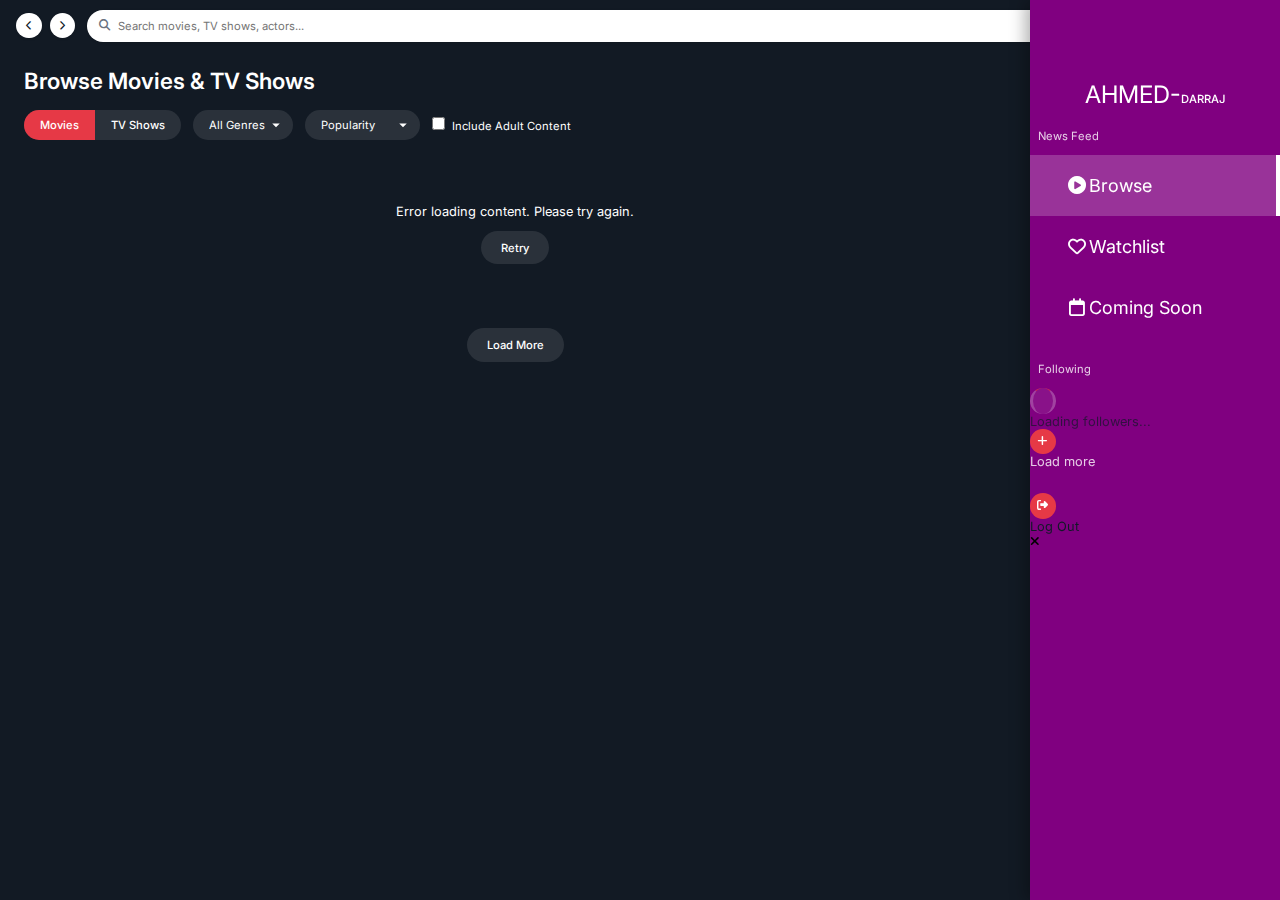
<file: browse.html>
<!DOCTYPE html>
<html lang="en">
<head>
  <meta charset="UTF-8">
  <meta name="viewport" content="width=device-width, initial-scale=1.0">
  <title>Browse Movies & TV Shows - AHMED-DARRAJ</title>
  <link rel="stylesheet" href="styles/main.css">
  <link rel="stylesheet" href="styles/sidebar.css">
  <link rel="stylesheet" href="styles/content.css">
  <link rel="stylesheet" href="styles/browse.css">
  <link rel="stylesheet" href="https://cdnjs.cloudflare.com/ajax/libs/font-awesome/6.4.0/css/all.min.css">
</head>
<body>
  <div class="app-container">
    <!-- Sidebar -->
    <div class="sidebar">
      <div class="logo">
        AHMED-<span class="design-text">DARRAJ</span>
      </div>

      <div class="sidebar-section">
        <div class="section-title">News Feed</div>
        <ul class="sidebar-menu">
          <li class="active">
            <i class="fas fa-play-circle"></i>
            <span>Browse</span>
          </li>
          <li id="watchlist-menu-item">
            <i class="far fa-heart"></i>
            <span>Watchlist</span>
          </li>
          <li>
            <i class="far fa-calendar"></i>
            <span>Coming Soon</span>
          </li>
        </ul>
      </div>

      <div class="sidebar-section">
        <div class="section-title">Following</div>
        <ul class="following-list" id="following-list">
          <!-- Following list will be populated by JavaScript with WebsimSocket -->
          <li class="loading-followers">
            <div class="avatar loading-avatar">
              <div class="loading-spinner"></div>
            </div>
            <span>Loading followers...</span>
          </li>
        </ul>
        <div class="load-more" id="load-more-followers">
          <div class="avatar red-bg">
            <i class="fas fa-plus"></i>
          </div>
          <span>Load more</span>
        </div>
      </div>

      <div class="logout">
        <div class="avatar red-bg">
          <i class="fas fa-sign-out-alt"></i>
        </div>
        <span>Log Out</span>
      </div>
      
      <!-- Mobile close button -->
      <button class="close-sidebar" id="close-sidebar">
        <i class="fas fa-times"></i>
      </button>
    </div>
    
    <!-- Sidebar overlay (for mobile) -->
    <div id="sidebar-overlay"></div>

    <!-- Main Content -->
    <div class="main-content">
      <div class="top-bar">
        <div class="navigation-arrows">
          <!-- Mobile menu toggle -->
          <button id="menu-toggle" class="menu-toggle">
            <i class="fas fa-bars"></i>
          </button>
          <button class="nav-arrow nav-back" id="back-button"><i class="fas fa-chevron-left"></i></button>
          <button class="nav-arrow nav-forward"><i class="fas fa-chevron-right"></i></button>
        </div>
        
        <div class="search-container">
          <i class="fas fa-search"></i>
          <input type="text" placeholder="Search movies, TV shows, actors...">
          <i class="fas fa-keyboard"></i>
        </div>
        
        <div class="user-controls">
          <button class="icon-button"><i class="fas fa-camera"></i></button>
          <button class="icon-button"><i class="fas fa-bell"></i></button>
          <button class="user-profile" id="user-profile">
            <!-- User profile picture will be set by JavaScript -->
            <div class="loading-spinner"></div>
          </button>
        </div>
      </div>

      <div class="content browse-content">
        <div class="browse-header">
          <h1>Browse Movies & TV Shows</h1>
          
          <div class="browse-filters">
            <div class="content-type-filter">
              <button class="filter-button active" data-type="movie">Movies</button>
              <button class="filter-button" data-type="tv">TV Shows</button>
            </div>
            
            <div class="genre-filter">
              <select id="genre-select">
                <option value="">All Genres</option>
                <!-- Genres will be dynamically added -->
              </select>
            </div>
            
            <div class="sort-filter">
              <select id="sort-select">
                <option value="popularity.desc">Popularity</option>
                <option value="vote_average.desc">Rating</option>
                <option value="release_date.desc">Release Date</option>
                <option value="title.asc">Title (A-Z)</option>
              </select>
            </div>
            
            <div class="adult-filter">
              <label>
                <input type="checkbox" id="adult-filter"> Include Adult Content
              </label>
            </div>
          </div>
        </div>
        
        <div class="browse-results">
          <div class="results-grid" id="results-grid">
            <!-- Will be populated by JavaScript -->
            <div class="loading-container">
              <div class="loading-spinner"></div>
              <p>Loading content...</p>
            </div>
          </div>
          
          <div id="load-more-container" class="load-more-container">
            <button id="load-more-button" class="load-more-button">
              Load More
            </button>
          </div>
        </div>
      </div>
    </div>
  </div>

  <script src="js/main.js"></script>
  <script src="js/websim.js"></script>
  <script src="js/browse.js"></script>
</body>
</html>
</file>
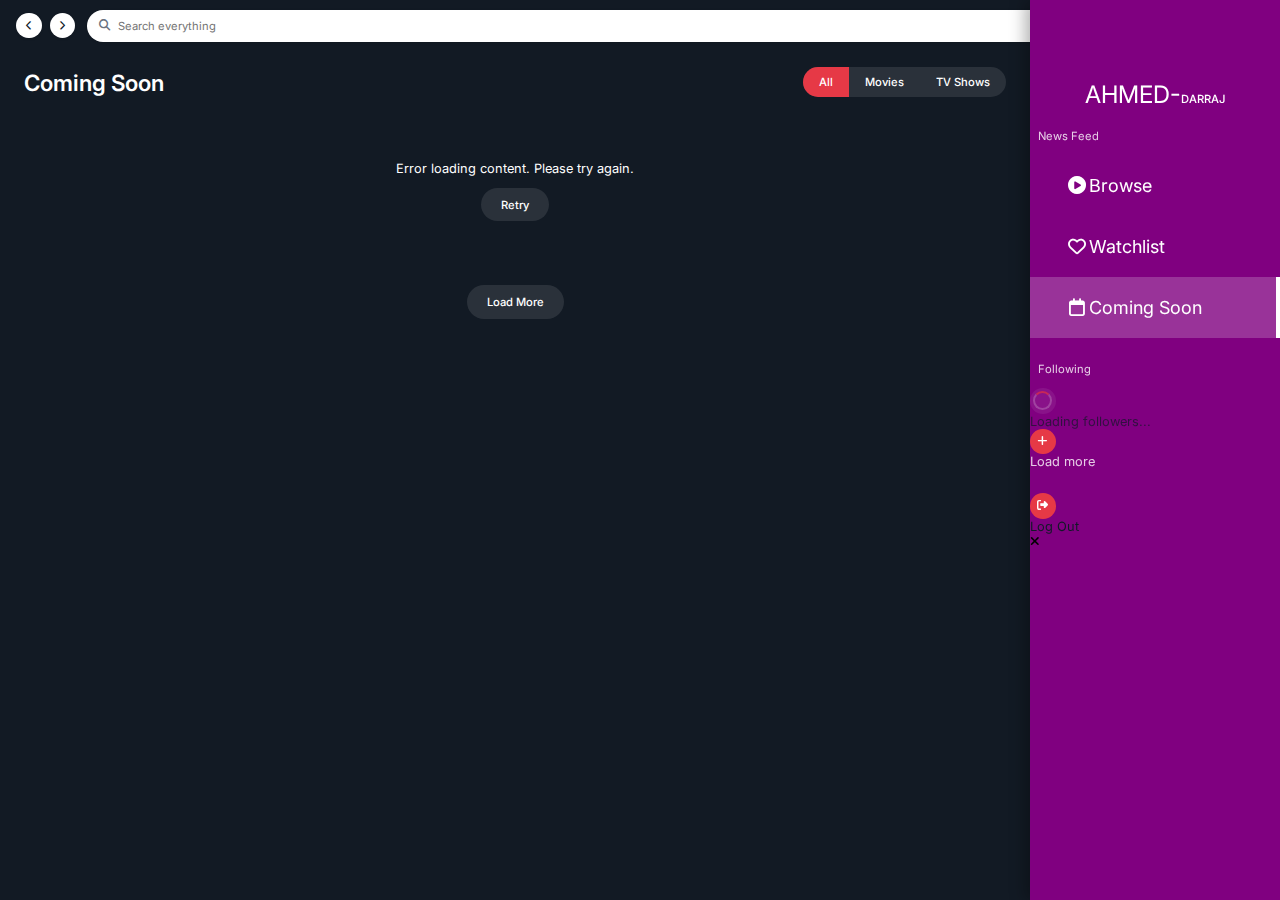
<file: coming-soon.html>
<!DOCTYPE html>
<html lang="en">
<head>
  <meta charset="UTF-8">
  <meta name="viewport" content="width=device-width, initial-scale=1.0">
  <title>Coming Soon - AHMED-DARRAJ</title>
  <link rel="stylesheet" href="styles/main.css">
  <link rel="stylesheet" href="styles/sidebar.css">
  <link rel="stylesheet" href="styles/content.css">
  <link rel="stylesheet" href="styles/coming-soon.css">
  <link rel="stylesheet" href="https://cdnjs.cloudflare.com/ajax/libs/font-awesome/6.4.0/css/all.min.css">
</head>
<body>
  <div class="app-container">
    <!-- Sidebar -->
    <div class="sidebar">
      <div class="logo">
        AHMED-<span class="design-text">DARRAJ</span>
      </div>

      <div class="sidebar-section">
        <div class="section-title">News Feed</div>
        <ul class="sidebar-menu">
          <li>
            <i class="fas fa-play-circle"></i>
            <span>Browse</span>
          </li>
          <li id="watchlist-menu-item">
            <i class="far fa-heart"></i>
            <span>Watchlist</span>
          </li>
          <li class="active" id="coming-soon-menu-item">
            <i class="far fa-calendar"></i>
            <span>Coming Soon</span>
          </li>
        </ul>
      </div>

      <div class="sidebar-section">
        <div class="section-title">Following</div>
        <ul class="following-list" id="following-list">
          <!-- Following list will be populated by JavaScript with WebsimSocket -->
          <li class="loading-followers">
            <div class="avatar loading-avatar">
              <div class="loading-spinner"></div>
            </div>
            <span>Loading followers...</span>
          </li>
        </ul>
        <div class="load-more" id="load-more-followers">
          <div class="avatar red-bg">
            <i class="fas fa-plus"></i>
          </div>
          <span>Load more</span>
        </div>
      </div>

      <div class="logout">
        <div class="avatar red-bg">
          <i class="fas fa-sign-out-alt"></i>
        </div>
        <span>Log Out</span>
      </div>
      
      <!-- Mobile close button -->
      <button class="close-sidebar" id="close-sidebar">
        <i class="fas fa-times"></i>
      </button>
    </div>
    
    <!-- Sidebar overlay (for mobile) -->
    <div id="sidebar-overlay"></div>

    <!-- Main Content -->
    <div class="main-content">
      <div class="top-bar">
        <div class="navigation-arrows">
          <!-- Mobile menu toggle -->
          <button id="menu-toggle" class="menu-toggle">
            <i class="fas fa-bars"></i>
          </button>
          <button class="nav-arrow nav-back" id="back-button"><i class="fas fa-chevron-left"></i></button>
          <button class="nav-arrow nav-forward"><i class="fas fa-chevron-right"></i></button>
        </div>
        
        <div class="search-container">
          <i class="fas fa-search"></i>
          <input type="text" placeholder="Search everything">
          <i class="fas fa-keyboard"></i>
        </div>
        
        <div class="user-controls">
          <button class="icon-button"><i class="fas fa-camera"></i></button>
          <button class="icon-button"><i class="fas fa-bell"></i></button>
          <button class="user-profile" id="user-profile">
            <!-- User profile picture will be set by JavaScript -->
            <div class="loading-spinner"></div>
          </button>
        </div>
      </div>

      <div class="content coming-soon-content">
        <div class="coming-soon-header">
          <h1>Coming Soon</h1>
          
          <div class="content-type-filter">
            <button class="filter-button active" data-type="all">All</button>
            <button class="filter-button" data-type="movie">Movies</button>
            <button class="filter-button" data-type="tv">TV Shows</button>
          </div>
        </div>
        
        <div class="coming-soon-results">
          <div class="results-grid" id="coming-soon-grid">
            <!-- Will be populated by JavaScript -->
            <div class="loading-container">
              <div class="loading-spinner"></div>
              <p>Loading upcoming releases...</p>
            </div>
          </div>
          
          <div id="load-more-container" class="load-more-container">
            <button id="load-more-button" class="load-more-button">
              Load More
            </button>
          </div>
        </div>
      </div>
    </div>
  </div>

  <script src="js/main.js"></script>
  <script src="js/websim.js"></script>
  <script src="js/coming-soon.js"></script>
</body>
</html>
</file>
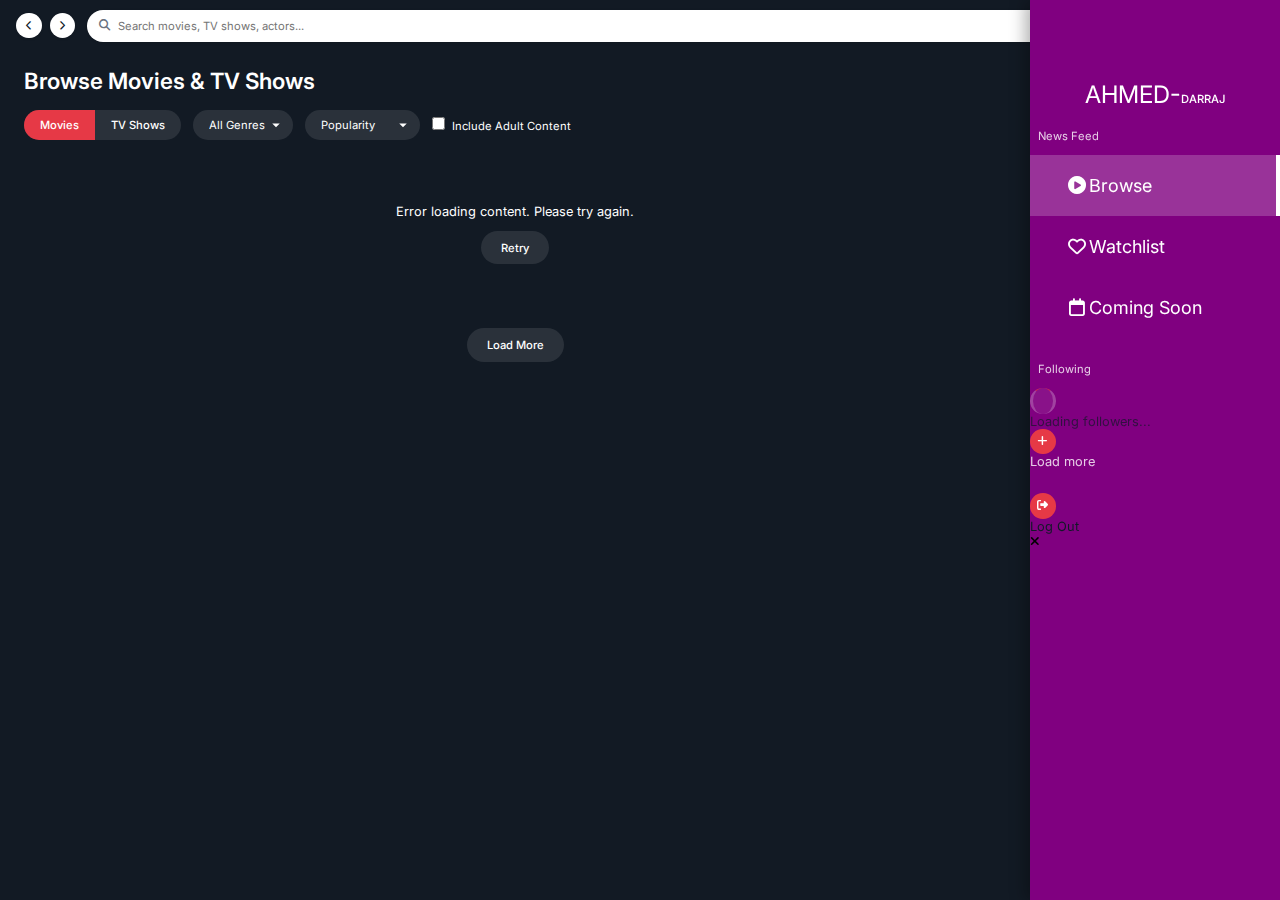
<file: person-view.html>
<!DOCTYPE html>
<html lang="en">
<head>
  <meta charset="UTF-8">
  <meta name="viewport" content="width=device-width, initial-scale=1.0">
  <title>Person Details - AHMED-DARRAJ</title>
  <link rel="stylesheet" href="styles/main.css">
  <link rel="stylesheet" href="styles/sidebar.css">
  <link rel="stylesheet" href="styles/content.css">
  <link rel="stylesheet" href="styles/person-view.css">
  <link rel="stylesheet" href="https://cdnjs.cloudflare.com/ajax/libs/font-awesome/6.4.0/css/all.min.css">
</head>
<body>
  <div class="app-container">
    <!-- Sidebar -->
    <div class="sidebar">
      <div class="logo">
        AHMED-<span class="design-text">DARRAJ</span>
      </div>

      <div class="sidebar-section">
        <div class="section-title">News Feed</div>
        <ul class="sidebar-menu">
          <li class="active">
            <i class="fas fa-play-circle"></i>
            <span>Browse</span>
          </li>
          <li>
            <i class="far fa-heart"></i>
            <span>Watchlist</span>
          </li>
          <li>
            <i class="far fa-calendar"></i>
            <span>Coming Soon</span>
          </li>
        </ul>
      </div>

      <div class="sidebar-section">
        <div class="section-title">Following</div>
        <ul class="following-list" id="following-list">
          <!-- Following list will be populated by JavaScript with WebsimSocket -->
          <li class="loading-followers">
            <div class="avatar loading-avatar">
              <div class="loading-spinner"></div>
            </div>
            <span>Loading followers...</span>
          </li>
        </ul>
        <div class="load-more" id="load-more-followers">
          <div class="avatar red-bg">
            <i class="fas fa-plus"></i>
          </div>
          <span>Load more</span>
        </div>
      </div>

      <div class="logout">
        <div class="avatar red-bg">
          <i class="fas fa-sign-out-alt"></i>
        </div>
        <span>Log Out</span>
      </div>
    </div>

    <!-- Main Content -->
    <div class="main-content">
      <div class="top-bar">
        <div class="navigation-arrows">
          <button class="nav-arrow" id="back-button"><i class="fas fa-chevron-left"></i></button>
          <button class="nav-arrow"><i class="fas fa-chevron-right"></i></button>
        </div>
        
        <div class="search-container">
          <i class="fas fa-search"></i>
          <input type="text" placeholder="Search everything">
          <i class="fas fa-keyboard"></i>
        </div>
        
        <div class="user-controls">
          <button class="icon-button"><i class="fas fa-camera"></i></button>
          <button class="icon-button"><i class="fas fa-bell"></i></button>
          <button class="user-profile" id="user-profile">
            <!-- User profile picture will be set by JavaScript -->
            <div class="loading-spinner"></div>
          </button>
        </div>
      </div>

      <div class="content person-view-content">
        <div class="person-header">
          <div class="person-profile-container">
            <div class="person-profile-image">
              <img id="person-profile" src="https://via.placeholder.com/300x450?text=Loading..." alt="Person profile">
            </div>
            
            <div class="person-profile-info">
              <h1 id="person-name">Loading person details...</h1>
              
              <div class="person-meta">
                <div id="person-birthday" class="meta-item">
                  <i class="fas fa-birthday-cake"></i>
                  <span>--</span>
                </div>
                <div id="person-place-of-birth" class="meta-item">
                  <i class="fas fa-map-marker-alt"></i>
                  <span>--</span>
                </div>
                <div id="person-known-for" class="meta-item">
                  <i class="fas fa-film"></i>
                  <span>--</span>
                </div>
              </div>
              
              <div class="person-social-links" id="person-social-links">
                <!-- Social links will be added here via JavaScript -->
              </div>
              
              <div class="person-biography">
                <h3>Biography</h3>
                <p id="person-bio">Loading biography...</p>
              </div>
            </div>
          </div>
        </div>

        <div class="person-filmography">
          <div class="section-header">
            <h2>Filmography</h2>
            <div class="filmography-filters">
              <button class="filter-button active" data-type="all">All</button>
              <button class="filter-button" data-type="movie">Movies</button>
              <button class="filter-button" data-type="tv">TV Shows</button>
            </div>
          </div>
          
          <div class="filmography-grid" id="filmography-grid">
            <!-- Credits will be populated by JavaScript -->
            <div class="loading-container">
              <div class="loading-spinner"></div>
              <p>Loading filmography...</p>
            </div>
          </div>
          
          <div id="load-more-container" class="load-more-container">
            <button id="load-more-button" class="load-more-button">
              Load More
            </button>
          </div>
        </div>
      </div>
    </div>
  </div>

  <script src="js/main.js"></script>
  <script src="js/websim.js"></script>
  <script src="js/person-view.js"></script>
</body>
</html>
</file>
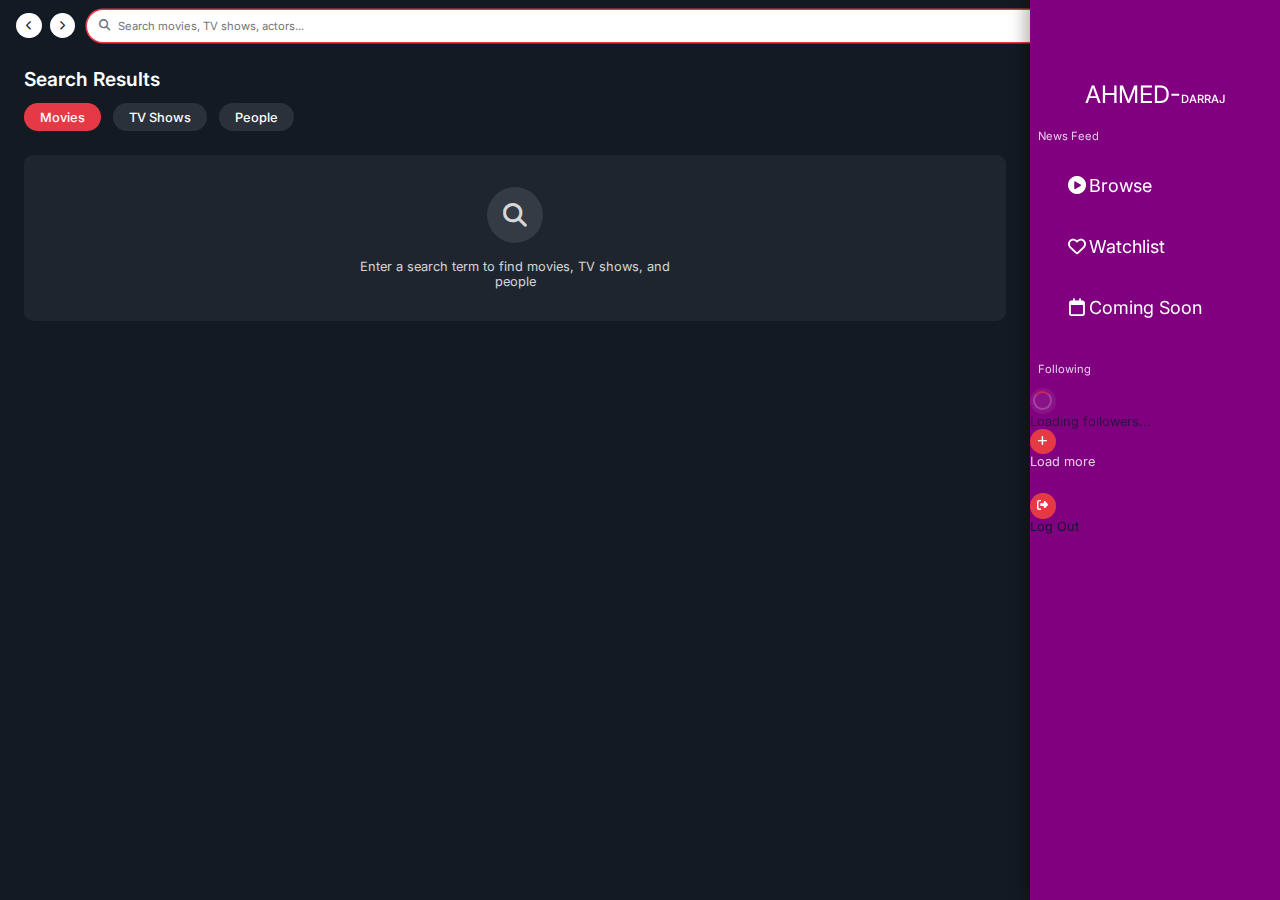
<file: search.html>
<!DOCTYPE html>
<html lang="en">
<head>
  <meta charset="UTF-8">
  <meta name="viewport" content="width=device-width, initial-scale=1.0">
  <title>Search Movies - AHMED-DARRAJ</title>
  <link rel="stylesheet" href="styles/main.css">
  <link rel="stylesheet" href="styles/sidebar.css">
  <link rel="stylesheet" href="styles/content.css">
  <link rel="stylesheet" href="styles/search.css">
  <link rel="stylesheet" href="https://cdnjs.cloudflare.com/ajax/libs/font-awesome/6.4.0/css/all.min.css">
</head>
<body>
  <div class="app-container">
    <!-- Sidebar -->
    <div class="sidebar">
      <div class="logo">
        AHMED-<span class="design-text">DARRAJ</span>
      </div>

      <div class="sidebar-section">
        <div class="section-title">News Feed</div>
        <ul class="sidebar-menu">
          <li>
            <i class="fas fa-play-circle"></i>
            <span>Browse</span>
          </li>
          <li>
            <i class="far fa-heart"></i>
            <span>Watchlist</span>
          </li>
          <li>
            <i class="far fa-calendar"></i>
            <span>Coming Soon</span>
          </li>
        </ul>
      </div>

      <div class="sidebar-section">
        <div class="section-title">Following</div>
        <ul class="following-list" id="following-list">
          <!-- Following list will be populated by JavaScript with WebsimSocket -->
          <li class="loading-followers">
            <div class="avatar loading-avatar">
              <div class="loading-spinner"></div>
            </div>
            <span>Loading followers...</span>
          </li>
        </ul>
        <div class="load-more" id="load-more-followers">
          <div class="avatar red-bg">
            <i class="fas fa-plus"></i>
          </div>
          <span>Load more</span>
        </div>
      </div>

      <div class="logout">
        <div class="avatar red-bg">
          <i class="fas fa-sign-out-alt"></i>
        </div>
        <span>Log Out</span>
      </div>
    </div>

    <!-- Main Content -->
    <div class="main-content">
      <div class="top-bar">
        <div class="navigation-arrows">
          <button class="nav-arrow" id="back-button"><i class="fas fa-chevron-left"></i></button>
          <button class="nav-arrow"><i class="fas fa-chevron-right"></i></button>
        </div>
        
        <div class="search-container active">
          <i class="fas fa-search"></i>
          <input type="text" id="search-input" placeholder="Search movies, TV shows, actors..." autofocus>
          <button id="clear-search" class="clear-search"><i class="fas fa-times"></i></button>
        </div>
        
        <div class="user-controls">
          <button class="icon-button"><i class="fas fa-camera"></i></button>
          <button class="icon-button"><i class="fas fa-bell"></i></button>
          <button class="user-profile" id="user-profile">
            <!-- User profile picture will be set by JavaScript -->
            <div class="loading-spinner"></div>
          </button>
        </div>
      </div>

      <div class="content search-content">
        <div class="search-header">
          <h2 id="search-title">Search Results</h2>
          <div class="search-filters">
            <button class="filter-button active" data-filter="movie">Movies</button>
            <button class="filter-button" data-filter="tv">TV Shows</button>
            <button class="filter-button" data-filter="person">People</button>
          </div>
        </div>

        <div class="search-results" id="search-results">
          <!-- Initial state -->
          <div class="search-prompt">
            <div class="search-icon">
              <i class="fas fa-search"></i>
            </div>
            <p>Enter a search term to find movies, TV shows, and people</p>
          </div>
          
          <!-- Loading state (hidden initially) -->
          <div class="loading-container" id="search-loading" style="display: none;">
            <div class="loading-spinner"></div>
            <p>Searching...</p>
          </div>
          
          <!-- Results container -->
          <div class="results-grid" id="results-grid"></div>
          
          <!-- No results state (hidden initially) -->
          <div class="no-results" id="no-results" style="display: none;">
            <div class="no-results-icon">
              <i class="fas fa-film-slash"></i>
            </div>
            <p>No results found for your search</p>
            <p class="no-results-suggestions">Try different keywords or browse our recommendations</p>
          </div>
        </div>
        
        <div class="pagination" id="pagination">
          <!-- Pagination will be added here by JavaScript -->
        </div>
      </div>
    </div>
  </div>

  <script src="js/main.js"></script>
  <script src="js/movies.js"></script>
  <script src="js/websim.js"></script>
  <script src="js/search.js"></script>
</body>
</html>
</file>
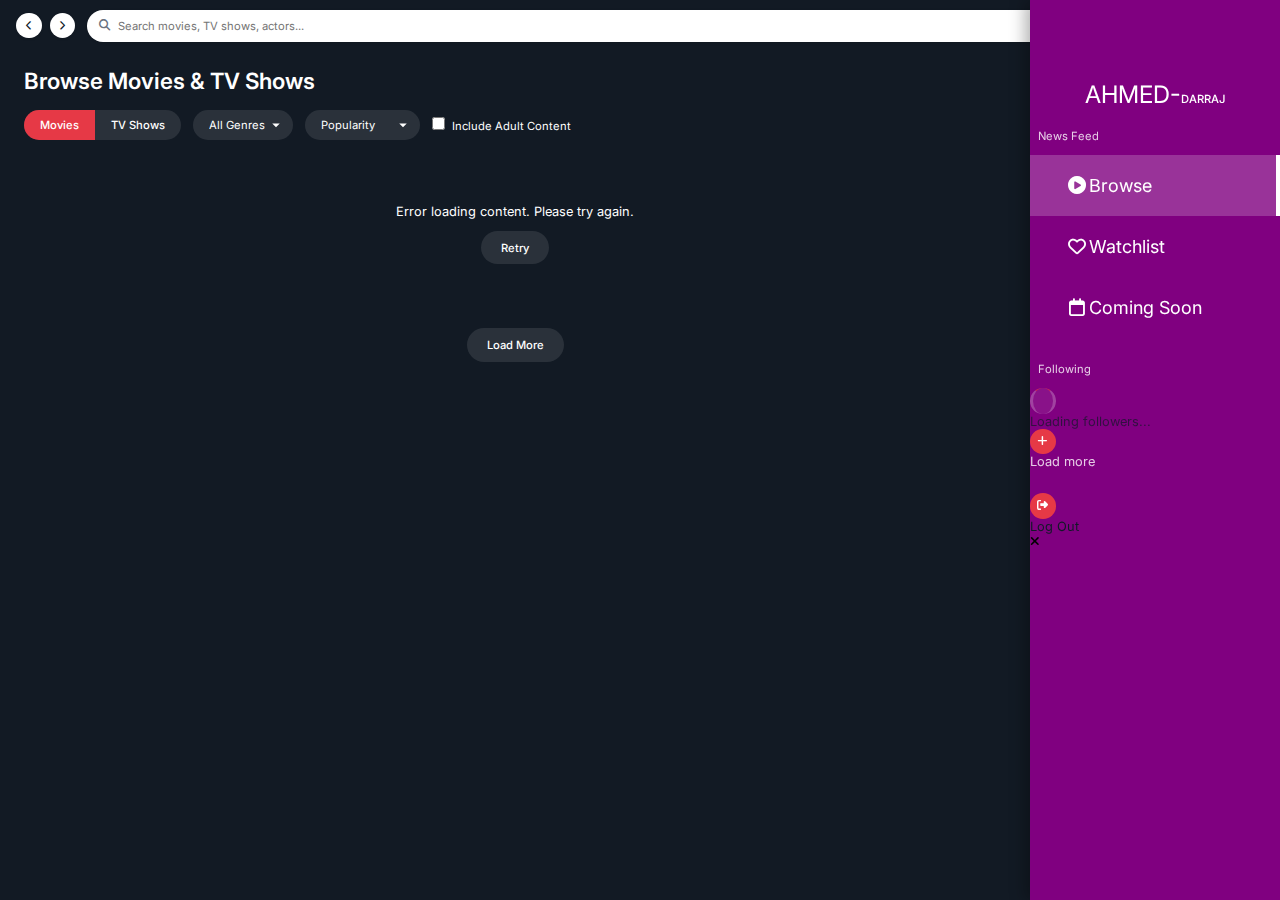
<file: tv-view.html>
<!DOCTYPE html>
<html lang="en">
<head>
  <meta charset="UTF-8">
  <meta name="viewport" content="width=device-width, initial-scale=1.0">
  <title>TV Show Details - AHMED-DARRAJ</title>
  <link rel="stylesheet" href="styles/main.css">
  <link rel="stylesheet" href="styles/sidebar.css">
  <link rel="stylesheet" href="styles/content.css">
  <link rel="stylesheet" href="styles/tv-view.css">
  <link rel="stylesheet" href="https://cdnjs.cloudflare.com/ajax/libs/font-awesome/6.4.0/css/all.min.css">
</head>
<body>
  <div class="app-container">
    <!-- Sidebar -->
    <div class="sidebar">
      <div class="logo">
        AHMED-<span class="design-text">DARRAJ</span>
      </div>

      <div class="sidebar-section">
        <div class="section-title">News Feed</div>
        <ul class="sidebar-menu">
          <li class="active">
            <i class="fas fa-play-circle"></i>
            <span>Browse</span>
          </li>
          <li>
            <i class="far fa-heart"></i>
            <span>Watchlist</span>
          </li>
          <li>
            <i class="far fa-calendar"></i>
            <span>Coming Soon</span>
          </li>
        </ul>
      </div>

      <div class="sidebar-section">
        <div class="section-title">Following</div>
        <ul class="following-list" id="following-list">
          <!-- Following list will be populated by JavaScript with WebsimSocket -->
          <li class="loading-followers">
            <div class="avatar loading-avatar">
              <div class="loading-spinner"></div>
            </div>
            <span>Loading followers...</span>
          </li>
        </ul>
        <div class="load-more" id="load-more-followers">
          <div class="avatar red-bg">
            <i class="fas fa-plus"></i>
          </div>
          <span>Load more</span>
        </div>
      </div>

      <div class="logout">
        <div class="avatar red-bg">
          <i class="fas fa-sign-out-alt"></i>
        </div>
        <span>Log Out</span>
      </div>
    </div>

    <!-- Main Content -->
    <div class="main-content">
      <div class="top-bar">
        <div class="navigation-arrows">
          <button class="nav-arrow" id="back-button"><i class="fas fa-chevron-left"></i></button>
          <button class="nav-arrow"><i class="fas fa-chevron-right"></i></button>
        </div>
        
        <div class="search-container">
          <i class="fas fa-search"></i>
          <input type="text" placeholder="Search everything">
          <i class="fas fa-keyboard"></i>
        </div>
        
        <div class="user-controls">
          <button class="icon-button"><i class="fas fa-camera"></i></button>
          <button class="icon-button"><i class="fas fa-bell"></i></button>
          <button class="user-profile" id="user-profile">
            <!-- User profile picture will be set by JavaScript -->
            <div class="loading-spinner"></div>
          </button>
        </div>
      </div>

      <div class="content tv-view-content">
        <div class="tv-backdrop" id="tv-backdrop">
          <div class="tv-view-overlay">
            <div class="tv-view-details">
              <div class="tv-view-poster">
                <img id="tv-poster" src="https://via.placeholder.com/500x750?text=Loading..." alt="TV Show Poster">
              </div>
              
              <div class="tv-view-info">
                <h1 id="tv-title">Loading TV show...</h1>
                <div class="tv-view-meta">
                  <span id="tv-year">2023</span>
                  <span class="dot-separator">•</span>
                  <span id="tv-seasons">0 Seasons</span>
                  <span class="dot-separator">•</span>
                  <span id="tv-rating"><i class="fas fa-star"></i> 0.0</span>
                </div>
                
                <div class="tv-view-genres" id="tv-genres">
                  <!-- Genres populated by JS -->
                </div>
                
                <div class="tv-view-buttons">
                  <button class="play-button" id="play-button">
                    <i class="fas fa-play"></i> Play
                  </button>
                  <button class="trailer-button" id="trailer-button">
                    <i class="fas fa-film"></i> Trailer
                  </button>
                  <button class="add-button" id="add-button">
                    <i class="fas fa-plus"></i> Add to List
                  </button>
                </div>
                
                <div class="tv-view-overview">
                  <h3>Overview</h3>
                  <p id="tv-overview">Loading TV show details...</p>
                </div>
                
                <div class="watching-now-container">
                  <h3>Watching Now</h3>
                  <div class="watching-now-avatars" id="watching-now-avatars">
                    <!-- Will be populated by JS -->
                  </div>
                </div>
              </div>
            </div>
          </div>
        </div>

        <div class="tv-view-section">
          <div class="section-header">
            <h3>Seasons</h3>
            <div class="indicator active-indicator"></div>
          </div>
          
          <div class="seasons-tabs" id="seasons-tabs">
            <!-- Season tabs will be populated by JavaScript -->
            <div class="loading-container">
              <div class="loading-spinner"></div>
              <p>Loading seasons...</p>
            </div>
          </div>
        </div>

        <div class="tv-view-section">
          <div class="section-header">
            <h3>Episodes</h3>
            <div class="indicator active-indicator"></div>
          </div>
          
          <div class="episodes-container" id="episodes-container">
            <!-- Episodes will be populated by JavaScript -->
            <div class="loading-container">
              <div class="loading-spinner"></div>
              <p>Loading episodes...</p>
            </div>
          </div>
        </div>

        <div class="tv-view-section">
          <div class="section-header">
            <h3>Cast & Crew</h3>
            <div class="indicator active-indicator"></div>
          </div>
          
          <div class="cast-container" id="cast-container">
            <!-- Cast will be populated by JavaScript -->
            <div class="loading-container">
              <div class="loading-spinner"></div>
              <p>Loading cast...</p>
            </div>
          </div>
        </div>

        <div class="tv-view-section">
          <div class="section-header">
            <h3>Similar Shows</h3>
            <div class="indicator active-indicator"></div>
          </div>
          
          <div class="similar-shows" id="similar-shows-container">
            <!-- Similar shows will be populated by JavaScript -->
            <div class="loading-container">
              <div class="loading-spinner"></div>
              <p>Loading recommendations...</p>
            </div>
          </div>
        </div>
      </div>
    </div>
  </div>

  <script src="js/main.js"></script>
  <script src="js/websim.js"></script>
  <script src="js/tv-view.js"></script>
</body>
</html>
</file>
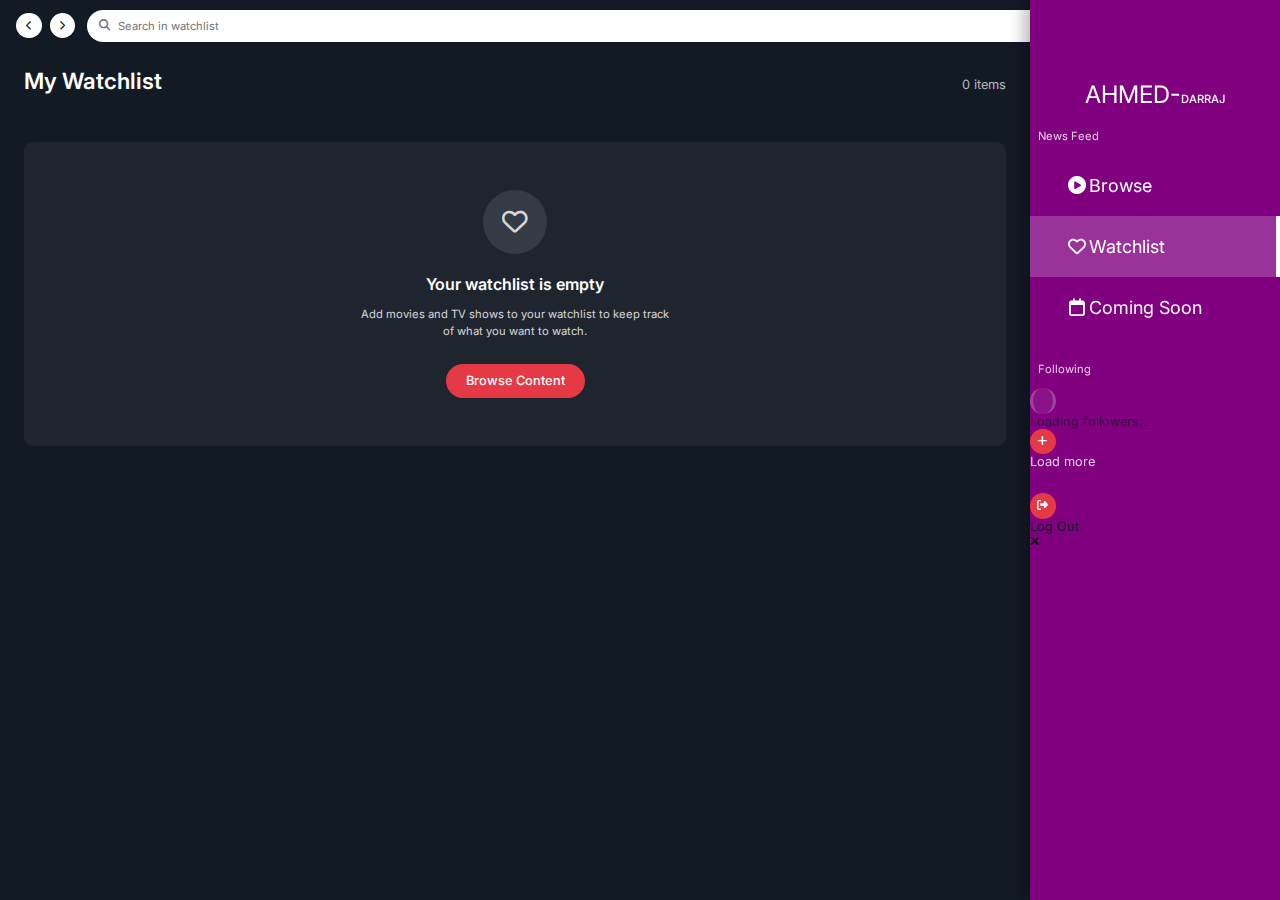
<file: watchlist.html>
<!DOCTYPE html>
<html lang="en">
<head>
  <meta charset="UTF-8">
  <meta name="viewport" content="width=device-width, initial-scale=1.0">
  <title>My Watchlist - AHMED-DARRAJ</title>
  <link rel="stylesheet" href="styles/main.css">
  <link rel="stylesheet" href="styles/sidebar.css">
  <link rel="stylesheet" href="styles/content.css">
  <link rel="stylesheet" href="styles/browse.css">
  <link rel="stylesheet" href="styles/watchlist.css">
  <link rel="stylesheet" href="https://cdnjs.cloudflare.com/ajax/libs/font-awesome/6.4.0/css/all.min.css">
</head>
<body>
  <div class="app-container">
    <!-- Sidebar -->
    <div class="sidebar">
      <div class="logo">
        AHMED-<span class="design-text">DARRAJ</span>
      </div>

      <div class="sidebar-section">
        <div class="section-title">News Feed</div>
        <ul class="sidebar-menu">
          <li>
            <i class="fas fa-play-circle"></i>
            <span>Browse</span>
          </li>
          <li class="active" id="watchlist-menu-item">
            <i class="far fa-heart"></i>
            <span>Watchlist</span>
          </li>
          <li id="coming-soon-menu-item">
            <i class="far fa-calendar"></i>
            <span>Coming Soon</span>
          </li>
        </ul>
      </div>

      <div class="sidebar-section">
        <div class="section-title">Following</div>
        <ul class="following-list" id="following-list">
          <!-- Following list will be populated by JavaScript with WebsimSocket -->
          <li class="loading-followers">
            <div class="avatar loading-avatar">
              <div class="loading-spinner"></div>
            </div>
            <span>Loading followers...</span>
          </li>
        </ul>
        <div class="load-more" id="load-more-followers">
          <div class="avatar red-bg">
            <i class="fas fa-plus"></i>
          </div>
          <span>Load more</span>
        </div>
      </div>

      <div class="logout">
        <div class="avatar red-bg">
          <i class="fas fa-sign-out-alt"></i>
        </div>
        <span>Log Out</span>
      </div>
      
      <!-- Mobile close button -->
      <button class="close-sidebar" id="close-sidebar">
        <i class="fas fa-times"></i>
      </button>
    </div>
    
    <!-- Sidebar overlay (for mobile) -->
    <div id="sidebar-overlay"></div>

    <!-- Main Content -->
    <div class="main-content">
      <div class="top-bar">
        <div class="navigation-arrows">
          <!-- Mobile menu toggle -->
          <button id="menu-toggle" class="menu-toggle">
            <i class="fas fa-bars"></i>
          </button>
          <button class="nav-arrow nav-back" id="back-button"><i class="fas fa-chevron-left"></i></button>
          <button class="nav-arrow nav-forward"><i class="fas fa-chevron-right"></i></button>
        </div>
        
        <div class="search-container">
          <i class="fas fa-search"></i>
          <input type="text" placeholder="Search in watchlist">
          <i class="fas fa-keyboard"></i>
        </div>
        
        <div class="user-controls">
          <button class="icon-button"><i class="fas fa-camera"></i></button>
          <button class="icon-button"><i class="fas fa-bell"></i></button>
          <button class="user-profile" id="user-profile">
            <!-- User profile picture will be set by JavaScript -->
            <div class="loading-spinner"></div>
          </button>
        </div>
      </div>

      <div class="content watchlist-content">
        <div class="watchlist-header">
          <h1>My Watchlist</h1>
          <p class="watchlist-count" id="watchlist-count">0 items</p>
        </div>
        
        <div class="watchlist-results">
          <div class="results-grid" id="watchlist-grid">
            <!-- Will be populated by JavaScript -->
          </div>
          
          <div id="empty-watchlist" class="empty-watchlist">
            <div class="empty-watchlist-icon">
              <i class="far fa-heart"></i>
            </div>
            <h2>Your watchlist is empty</h2>
            <p>Add movies and TV shows to your watchlist to keep track of what you want to watch.</p>
            <a href="browse.html" class="browse-button">Browse Content</a>
          </div>
        </div>
      </div>
    </div>
  </div>

  <script src="js/main.js"></script>
  <script src="js/websim.js"></script>
  <script src="js/watchlist.js"></script>
</body>
</html>
</file>
<file: styles/main.css>
/* General Styles */
@import url('https://fonts.googleapis.com/css2?family=Inter:wght@300;400;500;600;700&display=swap');

:root {
  --primary-color: #e63946;
  --dark-bg: #121a24;
  --sidebar-bg: #ffffff;
  --text-dark: #111827;
  --text-light: #6b7280;
  --border-color: #e5e7eb;
  --hover-bg: #f3f4f6;
  --online-status: #10b981;
  --offline-status: #f87171;
  /* Scale factor of 80% */
  --scale-factor: 0.8;
}

* {
  margin: 0;
  padding: 0;
  box-sizing: border-box;
}

body {
  font-family: 'Inter', sans-serif;
  background-color: var(--dark-bg);
  color: var(--text-dark);
  height: 100vh;
  overflow: hidden;
  font-size: calc(1rem * var(--scale-factor));
}

ul {
  list-style: none;
}

button {
  background: none;
  border: none;
  cursor: pointer;
  font-family: inherit;
  font-size: calc(1rem * var(--scale-factor));
}

.app-container {
  display: flex;
  height: 100vh;
}

.avatar {
  width: calc(32px * var(--scale-factor));
  height: calc(32px * var(--scale-factor));
  border-radius: 50%;
  overflow: hidden;
  display: flex;
  justify-content: center;
  align-items: center;
}

.avatar img {
  width: 100%;
  height: 100%;
  object-fit: cover;
}

.red-bg {
  background-color: var(--primary-color);
  color: white;
  font-size: calc(14px * var(--scale-factor));
}

.status {
  width: calc(8px * var(--scale-factor));
  height: calc(8px * var(--scale-factor));
  border-radius: 50%;
  display: inline-block;
}

.status-online {
  background-color: var(--online-status);
}

.status-offline {
  background-color: var(--offline-status);
}

/* Indicator */
.indicator {
  width: calc(30px * var(--scale-factor));
  height: calc(4px * var(--scale-factor));
  border-radius: calc(2px * var(--scale-factor));
  margin-top: calc(5px * var(--scale-factor));
}

.active-indicator {
  background-color: var(--primary-color);
}

/* Sidebar overlay for mobile */
#sidebar-overlay {
  display: none;
  position: fixed;
  top: 0;
  left: 0;
  right: 0;
  bottom: 0;
  background-color: rgba(0, 0, 0, 0.5);
  z-index: 998;
}

/* Mobile menu toggle button */
#menu-toggle {
  display: none;
  background: none;
  border: none;
  cursor: pointer;
  font-size: calc(24px * var(--scale-factor));
  color: white;
  padding: calc(5px * var(--scale-factor));
}

/* Responsive styles */
@media (max-width: 768px) {
  #menu-toggle {
    display: flex;
    align-items: center;
    justify-content: center;
  }
  
  .app-container {
    flex-direction: column;
  }
  
  .sidebar {
    position: fixed;
    left: -100%;
    width: 80% !important;
    max-width: 300px;
    height: 100%;
    z-index: 999;
    transition: left 0.3s ease;
  }
  
  .sidebar-open {
    left: 0;
  }
  
  .main-content {
    width: 100%;
  }
  
  .navigation-arrows {
    display: flex;
    gap: calc(5px * var(--scale-factor));
  }
  
  .search-container {
    max-width: calc(200px * var(--scale-factor));
  }
  
  /* Scale down elements */
  :root {
    --scale-factor: 0.75;
  }
}

@media (max-width: 480px) {
  .search-container {
    max-width: calc(150px * var(--scale-factor));
  }
  
  .icon-button {
    width: calc(32px * var(--scale-factor));
    height: calc(32px * var(--scale-factor));
  }
  
  .user-profile {
    width: calc(32px * var(--scale-factor));
    height: calc(32px * var(--scale-factor));
  }
  
  /* Further scale down elements */
  :root {
    --scale-factor: 0.7;
  }
}
</file>
<file: styles/sidebar.css>
/* Sidebar Styles */
.sidebar {
  width: 250px;
  height: 100vh;
  background-color: #800080;
  position: fixed;
  right: 0;
  top: 0;
  padding-top: 60px;
  transition: all 0.3s ease;
  z-index: 9999;
  box-shadow: -5px 0 15px rgba(0, 0, 0, 0.3);
}

/* Overlay for mobile */
.sidebar-overlay {
  display: none;
  position: fixed;
  top: 0;
  left: 0;
  right: 0;
  bottom: 0;
  background-color: rgba(0, 0, 0, 0.5);
  z-index: 9998;
}

.sidebar.active + .sidebar-overlay {
  display: block;
}

.sidebar.collapsed {
  width: 60px;
}

.sidebar.collapsed .logo-text,
.sidebar.collapsed .sidebar-menu span {
  display: none;
}

.sidebar.collapsed .sidebar-menu i {
  margin: 0;
  font-size: 24px;
}

.content {
  margin-right: 250px;
  transition: all 0.3s ease;
  position: relative;
  z-index: 1;
}

.content.expanded {
  margin-right: 60px;
}

.toggle-sidebar {
  position: absolute;
  top: 20px;
  left: 10px;
  background: none;
  border: none;
  color: white;
  cursor: pointer;
  font-size: 20px;
  z-index: 10000;
}

.logo {
  text-align: center;
  padding: 20px;
  color: white;
  font-size: 24px;
  cursor: pointer;
}

.design-text {
  font-weight: 500;
  font-size: calc(14px * var(--scale-factor));
  color: white;
}

.sidebar-section {
  margin-bottom: calc(30px * var(--scale-factor));
}

.section-title {
  font-size: calc(14px * var(--scale-factor));
  color: rgba(255, 255, 255, 0.8);
  margin-bottom: calc(15px * var(--scale-factor));
  padding-left: calc(10px * var(--scale-factor));
}

.sidebar-menu {
  list-style: none;
  padding: 0;
  margin: 0;
}

.sidebar-menu li {
  padding: 15px 20px;
  color: white;
  cursor: pointer;
  transition: all 0.3s ease;
  display: flex;
  align-items: center;
  position: relative;
  overflow: hidden;
}

.sidebar-menu li:hover {
  background-color: rgba(255, 255, 255, 0.15);
  transform: translateX(-5px);
}

.sidebar-menu li.active {
  background-color: rgba(255, 255, 255, 0.2);
}

.sidebar-menu li.active::before {
  content: '';
  position: absolute;
  right: 0;
  top: 0;
  height: 100%;
  width: 4px;
  background-color: white;
}

.sidebar-menu i {
  margin-left: 10px;
  font-size: 18px;
  min-width: 24px;
  text-align: center;
}

.sidebar-menu span {
  white-space: nowrap;
  overflow: hidden;
}

.following-list li {
  position: relative;
}

.following-list .avatar {
  margin-right: calc(12px * var(--scale-factor));
}

.following-list .status {
  position: absolute;
  right: calc(10px * var(--scale-factor));
}

.load-more {
  color: rgba(255, 255, 255, 0.8);
}

.load-more .avatar, 
.logout .avatar {
  margin-right: calc(12px * var(--scale-factor));
}

.logout {
  margin-top: auto;
}

/* Mobile Styles */
@media (max-width: 768px) {
  .sidebar {
    transform: translateX(100%);
    width: 80%;
    max-width: 300px;
    box-shadow: -5px 0 20px rgba(0, 0, 0, 0.5);
  }

  .sidebar.active {
    transform: translateX(0);
  }

  .content {
    margin-right: 0;
  }

  .sidebar.collapsed {
    transform: translateX(100%);
  }

  /* Improve touch targets */
  .sidebar-menu li {
    padding: 20px;
    margin: 5px 10px;
    border-radius: 10px;
  }
}

/* TV Box Optimizations */
@media (min-width: 1200px) {
  .sidebar-menu li {
    padding: 20px 25px;
    font-size: 18px;
  }

  .sidebar-menu li:focus {
    outline: 2px solid white;
    outline-offset: -2px;
    background-color: rgba(255, 255, 255, 0.2);
  }

  .sidebar.collapsed .sidebar-menu li {
    padding: 20px;
    justify-content: center;
  }
}

/* Touch Device Optimizations */
@media (hover: none) {
  .sidebar-menu li:active {
    background-color: rgba(255, 255, 255, 0.3);
    transform: scale(0.98);
  }
}
</file>
<file: styles/content.css>
/* Main Content Styles */
.main-content {
  flex: 1;
  display: flex;
  flex-direction: column;
  overflow: hidden;
}

/* Top Bar */
.top-bar {
  height: calc(64px * var(--scale-factor));
  display: flex;
  align-items: center;
  padding: 0 calc(20px * var(--scale-factor));
  gap: calc(15px * var(--scale-factor));
}

.navigation-arrows {
  display: flex;
  gap: calc(10px * var(--scale-factor));
}

.nav-arrow {
  width: calc(32px * var(--scale-factor));
  height: calc(32px * var(--scale-factor));
  border-radius: 50%;
  background-color: white;
  display: flex;
  align-items: center;
  justify-content: center;
  color: var(--text-dark);
  font-size: calc(12px * var(--scale-factor));
  box-shadow: 0 1px 3px rgba(0,0,0,0.1);
}

.search-container {
  flex: 1;
  height: calc(40px * var(--scale-factor));
  background-color: white;
  border-radius: calc(20px * var(--scale-factor));
  display: flex;
  align-items: center;
  padding: 0 calc(15px * var(--scale-factor));
  gap: calc(10px * var(--scale-factor));
  box-shadow: 0 1px 3px rgba(0,0,0,0.1);
}

.search-container i {
  color: var(--text-light);
  font-size: calc(14px * var(--scale-factor));
}

.search-container input {
  flex: 1;
  height: 100%;
  border: none;
  outline: none;
  font-size: calc(14px * var(--scale-factor));
  font-family: inherit;
}

.user-controls {
  display: flex;
  align-items: center;
  gap: calc(10px * var(--scale-factor));
}

.icon-button {
  width: calc(40px * var(--scale-factor));
  height: calc(40px * var(--scale-factor));
  border-radius: 50%;
  background-color: white;
  display: flex;
  align-items: center;
  justify-content: center;
  color: var(--text-dark);
  font-size: calc(14px * var(--scale-factor));
  box-shadow: 0 1px 3px rgba(0,0,0,0.1);
}

.user-profile {
  width: calc(40px * var(--scale-factor));
  height: calc(40px * var(--scale-factor));
  border-radius: 50%;
  overflow: hidden;
  background-color: white;
  display: flex;
  align-items: center;
  justify-content: center;
}

.user-profile img {
  width: 100%;
  height: 100%;
  object-fit: cover;
}

/* Content */
.content {
  flex: 1;
  padding: 0 calc(20px * var(--scale-factor)) calc(20px * var(--scale-factor));
  overflow-y: auto;
}

/* Featured Movie */
.featured-movie {
  position: relative;
  height: calc(300px * var(--scale-factor));
  border-radius: calc(12px * var(--scale-factor));
  margin-bottom: calc(30px * var(--scale-factor));
  overflow: hidden;
  background-size: cover;
  background-position: center;
  background-repeat: no-repeat;
  transition: background-image 0.5s ease-in-out;
}

.featured-content {
  position: absolute;
  bottom: 0;
  left: 0;
  padding: calc(30px * var(--scale-factor));
  width: 100%;
  background: linear-gradient(to top, rgba(0,0,0,0.7), transparent);
  color: white;
}

.featured-content h1 {
  font-size: calc(32px * var(--scale-factor));
  font-weight: 700;
  margin-bottom: calc(5px * var(--scale-factor));
  letter-spacing: calc(1px * var(--scale-factor));
  transition: opacity 0.3s ease;
}

.featured-content h2 {
  font-size: calc(16px * var(--scale-factor));
  font-weight: 500;
  margin-bottom: calc(20px * var(--scale-factor));
  opacity: 0.9;
  transition: opacity 0.3s ease;
}

.movie-info {
  display: flex;
  align-items: center;
  gap: calc(15px * var(--scale-factor));
  margin-bottom: calc(20px * var(--scale-factor));
  font-size: calc(14px * var(--scale-factor));
  transition: opacity 0.3s ease;
}

.movie-rating {
  display: flex;
  align-items: center;
  gap: calc(5px * var(--scale-factor));
}

.movie-rating i {
  color: #f59e0b;
}

.movie-language {
  display: flex;
  align-items: center;
  gap: calc(5px * var(--scale-factor));
}

.movie-actions {
  display: flex;
  align-items: center;
  gap: calc(20px * var(--scale-factor));
  transition: opacity 0.3s ease;
}

.watch-button {
  background-color: var(--primary-color);
  color: white;
  padding: calc(10px * var(--scale-factor)) calc(25px * var(--scale-factor));
  border-radius: calc(30px * var(--scale-factor));
  font-weight: 500;
  font-size: calc(14px * var(--scale-factor));
  transition: background-color 0.2s;
}

.watch-button:hover {
  background-color: #dd2c3b;
}

.watching-info {
  display: flex;
  align-items: center;
  gap: calc(10px * var(--scale-factor));
  font-size: calc(14px * var(--scale-factor));
  opacity: 0.9;
}

.watching-avatars {
  display: flex;
}

.watching-avatars img {
  width: calc(28px * var(--scale-factor));
  height: calc(28px * var(--scale-factor));
  border-radius: 50%;
  border: calc(2px * var(--scale-factor)) solid white;
  margin-left: calc(-8px * var(--scale-factor));
}

.watching-avatars img:first-child {
  margin-left: 0;
}

/* Featured dots */
.featured-dots {
  position: absolute;
  bottom: calc(10px * var(--scale-factor));
  right: calc(20px * var(--scale-factor));
  display: flex;
  gap: calc(8px * var(--scale-factor));
}

.dot {
  width: calc(8px * var(--scale-factor));
  height: calc(8px * var(--scale-factor));
  border-radius: 50%;
  background-color: rgba(255, 255, 255, 0.5);
  cursor: pointer;
  transition: background-color 0.3s ease;
}

.dot.active {
  background-color: var(--primary-color);
}

/* Fade effects for carousel */
.fade-in {
  animation: fadeIn 0.5s forwards;
}

.fade-out {
  animation: fadeOut 0.5s forwards;
}

@keyframes fadeIn {
  from {
    opacity: 0;
  }
  to {
    opacity: 1;
  }
}

@keyframes fadeOut {
  from {
    opacity: 1;
  }
  to {
    opacity: 0;
  }
}

/* Sections */
.section {
  margin-bottom: calc(30px * var(--scale-factor));
}

.section-header {
  display: flex;
  flex-direction: column;
  margin-bottom: calc(20px * var(--scale-factor));
}

.section-header h3 {
  font-size: calc(20px * var(--scale-factor));
  font-weight: 600;
  color: white;
}

/* Movie Cards */
.movie-cards {
  display: grid;
  grid-template-columns: repeat(4, 1fr);
  gap: calc(20px * var(--scale-factor));
}

.movie-card {
  background-color: white;
  border-radius: calc(12px * var(--scale-factor));
  overflow: hidden;
  box-shadow: 0 calc(4px * var(--scale-factor)) calc(6px * var(--scale-factor)) rgba(0,0,0,0.1);
}

.movie-poster {
  height: calc(160px * var(--scale-factor));
  overflow: hidden;
}

.movie-poster img {
  width: 100%;
  height: 100%;
  object-fit: cover;
}

.movie-watchers {
  padding: calc(10px * var(--scale-factor)) calc(15px * var(--scale-factor));
  border-bottom: 1px solid var(--border-color);
}

.watcher-avatars {
  display: flex;
}

.watcher-avatars img {
  width: calc(24px * var(--scale-factor));
  height: calc(24px * var(--scale-factor));
  border-radius: 50%;
  margin-left: calc(-8px * var(--scale-factor));
  border: calc(2px * var(--scale-factor)) solid white;
}

.watcher-avatars img:first-child {
  margin-left: 0;
}

.movie-title {
  padding: calc(10px * var(--scale-factor)) calc(15px * var(--scale-factor)) calc(5px * var(--scale-factor));
  font-weight: 600;
  font-size: calc(16px * var(--scale-factor));
  color: var(--text-dark);
}

.movie-genres {
  padding: 0 calc(15px * var(--scale-factor)) calc(15px * var(--scale-factor));
  font-size: calc(12px * var(--scale-factor));
  color: var(--text-light);
}

/* Continue Watching */
.continue-watching {
  display: grid;
  grid-template-columns: repeat(4, 1fr);
  gap: calc(20px * var(--scale-factor));
}

.continue-card {
  border-radius: calc(12px * var(--scale-factor));
  overflow: hidden;
  height: calc(220px * var(--scale-factor));
  box-shadow: 0 calc(4px * var(--scale-factor)) calc(6px * var(--scale-factor)) rgba(0,0,0,0.1);
  position: relative;
  background-color: rgba(0,0,0,0.1);
}

.continue-card img {
  width: 100%;
  height: 100%;
  object-fit: cover;
}

.continue-info {
  position: absolute;
  bottom: 0;
  left: 0;
  width: 100%;
  padding: calc(15px * var(--scale-factor));
  background: linear-gradient(to top, rgba(0,0,0,0.9), transparent);
  color: white;
}

.continue-title {
  font-weight: 600;
  font-size: calc(14px * var(--scale-factor));
  margin-bottom: calc(8px * var(--scale-factor));
}

.continue-progress {
  display: flex;
  flex-direction: column;
  gap: calc(6px * var(--scale-factor));
}

.progress-bar {
  height: calc(4px * var(--scale-factor));
  background-color: rgba(255,255,255,0.3);
  border-radius: calc(2px * var(--scale-factor));
  overflow: hidden;
}

.progress {
  height: 100%;
  background-color: var(--primary-color);
}

.continue-progress span {
  font-size: calc(12px * var(--scale-factor));
  opacity: 0.8;
}

/* Loading Spinner and Containers */
.loading-spinner {
  width: calc(24px * var(--scale-factor));
  height: calc(24px * var(--scale-factor));
  border: calc(3px * var(--scale-factor)) solid rgba(255,255,255,0.3);
  border-radius: 50%;
  border-top-color: var(--primary-color);
  animation: spinner 1s linear infinite;
}

.loading-container {
  display: flex;
  flex-direction: column;
  align-items: center;
  justify-content: center;
  gap: calc(10px * var(--scale-factor));
  grid-column: span 4;
  padding: calc(20px * var(--scale-factor)) 0;
  color: white;
}

.loading-avatar {
  background-color: rgba(255,255,255,0.1);
  display: flex;
  justify-content: center;
  align-items: center;
}

.loading-followers {
  opacity: 0.7;
}

/* Watch notification */
.watch-notification {
  position: fixed;
  bottom: calc(20px * var(--scale-factor));
  right: calc(20px * var(--scale-factor));
  background-color: rgba(0,0,0,0.8);
  color: white;
  border-radius: calc(8px * var(--scale-factor));
  padding: calc(12px * var(--scale-factor)) calc(16px * var(--scale-factor));
  display: flex;
  align-items: center;
  gap: calc(12px * var(--scale-factor));
  z-index: 100;
  animation: fadeIn 0.3s;
}

.notification-avatar {
  width: calc(32px * var(--scale-factor));
  height: calc(32px * var(--scale-factor));
  border-radius: 50%;
  overflow: hidden;
}

.notification-avatar img {
  width: 100%;
  height: 100%;
  object-fit: cover;
}

.notification-text {
  font-size: calc(14px * var(--scale-factor));
}

.error-message {
  grid-column: span 4;
  color: white;
  text-align: center;
  padding: calc(20px * var(--scale-factor));
  background-color: rgba(255, 255, 255, 0.1);
  border-radius: calc(8px * var(--scale-factor));
}

@keyframes spinner {
  to {
    transform: rotate(360deg);
  }
}

@keyframes fadeIn {
  from {
    opacity: 0;
    transform: translateY(20px);
  }
  to {
    opacity: 1;
    transform: translateY(0);
  }
}

.fade-out {
  animation: fadeOut 0.5s;
}

@keyframes fadeOut {
  from {
    opacity: 1;
    transform: translateY(0);
  }
  to {
    opacity: 0;
    transform: translateY(20px);
  }
}

/* Responsive adjustments */
@media (max-width: 1024px) {
  .movie-cards, .continue-watching {
    grid-template-columns: repeat(3, 1fr);
  }
  
  .loading-container {
    grid-column: span 3;
  }
  
  .featured-movie {
    height: calc(250px * var(--scale-factor));
  }
}

@media (max-width: 768px) {
  .movie-cards, .continue-watching {
    grid-template-columns: repeat(2, 1fr);
  }
  
  .loading-container {
    grid-column: span 2;
  }
  
  .featured-movie {
    height: calc(200px * var(--scale-factor));
  }
  
  .featured-content {
    padding: calc(15px * var(--scale-factor));
  }
  
  .featured-content h1 {
    font-size: calc(24px * var(--scale-factor));
  }
  
  .featured-content h2 {
    font-size: calc(14px * var(--scale-factor));
  }
  
  .watch-button {
    padding: calc(8px * var(--scale-factor)) calc(16px * var(--scale-factor));
    font-size: calc(12px * var(--scale-factor));
  }
  
  .watching-info {
    display: none;
  }
}

@media (max-width: 480px) {
  .movie-cards, .continue-watching {
    grid-template-columns: 1fr;
  }
  
  .loading-container {
    grid-column: span 1;
  }
  
  .featured-content h1 {
    font-size: calc(20px * var(--scale-factor));
  }
  
  .featured-content h2, .movie-info {
    font-size: calc(12px * var(--scale-factor));
  }
}
</file>
<file: styles/browse.css>
/* Browse Page Styles */
.browse-content {
  padding: calc(20px * var(--scale-factor)) calc(30px * var(--scale-factor));
}

.browse-header {
  margin-bottom: calc(30px * var(--scale-factor));
}

.browse-header h1 {
  color: white;
  font-size: calc(28px * var(--scale-factor));
  font-weight: 600;
  margin-bottom: calc(20px * var(--scale-factor));
}

.browse-filters {
  display: flex;
  flex-wrap: wrap;
  gap: calc(15px * var(--scale-factor));
  align-items: center;
}

.content-type-filter {
  display: flex;
  background-color: rgba(255, 255, 255, 0.1);
  border-radius: calc(25px * var(--scale-factor));
  overflow: hidden;
}

.filter-button {
  background: none;
  border: none;
  color: white;
  cursor: pointer;
  font-family: inherit;
  font-size: calc(14px * var(--scale-factor));
  font-weight: 500;
  padding: calc(10px * var(--scale-factor)) calc(20px * var(--scale-factor));
  transition: background-color 0.2s;
}

.filter-button.active {
  background-color: var(--primary-color);
}

.genre-filter select, 
.sort-filter select {
  background-color: rgba(255, 255, 255, 0.1);
  border: none;
  border-radius: calc(25px * var(--scale-factor));
  color: white;
  cursor: pointer;
  font-family: inherit;
  font-size: calc(14px * var(--scale-factor));
  padding: calc(10px * var(--scale-factor)) calc(20px * var(--scale-factor));
  appearance: none;
  -webkit-appearance: none;
  background-image: url("data:image/svg+xml,%3Csvg xmlns='http://www.w3.org/2000/svg' viewBox='0 0 24 24' fill='white' width='18px' height='18px'%3E%3Cpath d='M7 10l5 5 5-5z'/%3E%3C/svg%3E");
  background-repeat: no-repeat;
  background-position: right calc(10px * var(--scale-factor)) center;
  padding-right: calc(35px * var(--scale-factor));
}

.genre-filter select option, 
.sort-filter select option {
  background-color: #1b2437;
  color: white;
}

/* Adult filter */
.adult-filter {
  display: flex;
  align-items: center;
  color: white;
  font-size: calc(14px * var(--scale-factor));
}

.adult-filter input {
  margin-right: calc(5px * var(--scale-factor));
  accent-color: var(--primary-color);
}

/* Results Grid */
.results-grid {
  display: grid;
  grid-template-columns: repeat(5, 1fr);
  gap: calc(20px * var(--scale-factor));
  margin-bottom: calc(30px * var(--scale-factor));
}

.movie-item {
  background-color: white;
  border-radius: calc(12px * var(--scale-factor));
  box-shadow: 0 calc(4px * var(--scale-factor)) calc(6px * var(--scale-factor)) rgba(0,0,0,0.1);
  cursor: pointer;
  overflow: hidden;
  transition: transform 0.3s ease;
  position: relative;
}

.movie-item:hover {
  transform: scale(1.03);
}

.movie-poster {
  height: calc(250px * var(--scale-factor));
  overflow: hidden;
  position: relative;
}

.movie-poster img {
  height: 100%;
  object-fit: cover;
  width: 100%;
}

.movie-poster .content-type {
  background-color: var(--primary-color);
  border-radius: calc(4px * var(--scale-factor));
  color: white;
  font-size: calc(10px * var(--scale-factor));
  font-weight: 600;
  padding: calc(4px * var(--scale-factor)) calc(8px * var(--scale-factor));
  position: absolute;
  right: calc(10px * var(--scale-factor));
  top: calc(10px * var(--scale-factor));
  text-transform: uppercase;
}

.movie-info {
  padding: calc(15px * var(--scale-factor));
}

.movie-title {
  color: var(--text-dark);
  font-size: calc(16px * var(--scale-factor));
  font-weight: 600;
  margin-bottom: calc(5px * var(--scale-factor));
  overflow: hidden;
  text-overflow: ellipsis;
  white-space: nowrap;
}

.movie-meta {
  color: var(--text-light);
  display: flex;
  font-size: calc(12px * var(--scale-factor));
  gap: calc(10px * var(--scale-factor));
  margin-bottom: calc(10px * var(--scale-factor));
}

.movie-rating {
  align-items: center;
  display: flex;
  gap: calc(5px * var(--scale-factor));
}

.movie-rating i {
  color: #f59e0b;
}

.movie-year {
  opacity: 0.8;
}

.movie-genres {
  color: var(--text-light);
  font-size: calc(12px * var(--scale-factor));
  height: calc(32px * var(--scale-factor));
  line-height: 1.4;
  overflow: hidden;
  text-overflow: ellipsis;
  display: -webkit-box;
  -webkit-line-clamp: 2;
  -webkit-box-orient: vertical;
}

.watchlist-button {
  position: absolute;
  top: calc(10px * var(--scale-factor));
  left: calc(10px * var(--scale-factor));
  width: calc(32px * var(--scale-factor));
  height: calc(32px * var(--scale-factor));
  background-color: rgba(0, 0, 0, 0.6);
  border-radius: 50%;
  color: white;
  display: flex;
  align-items: center;
  justify-content: center;
  cursor: pointer;
  z-index: 5;
  transition: all 0.2s ease;
}

.watchlist-button:hover {
  background-color: rgba(0, 0, 0, 0.8);
}

.watchlist-button.added {
  color: var(--primary-color);
}

/* Loading and Load More */
.loading-container {
  grid-column: span 5;
  display: flex;
  flex-direction: column;
  align-items: center;
  justify-content: center;
  gap: calc(15px * var(--scale-factor));
  padding: calc(50px * var(--scale-factor)) 0;
  color: white;
}

.loading-spinner {
  width: calc(40px * var(--scale-factor));
  height: calc(40px * var(--scale-factor));
  border: calc(4px * var(--scale-factor)) solid rgba(255, 255, 255, 0.3);
  border-radius: 50%;
  border-top-color: var(--primary-color);
  animation: spinner 1s linear infinite;
}

@keyframes spinner {
  to {
    transform: rotate(360deg);
  }
}

.load-more-container {
  display: flex;
  justify-content: center;
  margin-top: calc(20px * var(--scale-factor));
  margin-bottom: calc(40px * var(--scale-factor));
}

.load-more-button {
  background-color: rgba(255, 255, 255, 0.1);
  border: none;
  border-radius: calc(25px * var(--scale-factor));
  color: white;
  cursor: pointer;
  font-size: calc(14px * var(--scale-factor));
  font-weight: 500;
  padding: calc(12px * var(--scale-factor)) calc(25px * var(--scale-factor));
  transition: background-color 0.2s;
}

.load-more-button:hover {
  background-color: rgba(255, 255, 255, 0.2);
}

.load-more-button.loading {
  display: flex;
  align-items: center;
  gap: calc(10px * var(--scale-factor));
}

.load-more-button.loading .spinner-small {
  width: calc(16px * var(--scale-factor));
  height: calc(16px * var(--scale-factor));
  border: calc(2px * var(--scale-factor)) solid rgba(255, 255, 255, 0.3);
  border-radius: 50%;
  border-top-color: white;
  animation: spinner 1s linear infinite;
}

/* Responsive adjustments */
@media (max-width: 1200px) {
  .results-grid {
    grid-template-columns: repeat(4, 1fr);
  }
  
  .loading-container {
    grid-column: span 4;
  }
}

@media (max-width: 900px) {
  .results-grid {
    grid-template-columns: repeat(3, 1fr);
  }
  
  .loading-container {
    grid-column: span 3;
  }
  
  .browse-filters {
    flex-direction: column;
    align-items: flex-start;
  }
  
  .content-type-filter, .genre-filter, .sort-filter, .adult-filter {
    width: 100%;
  }
  
  .genre-filter select, .sort-filter select {
    width: 100%;
  }
}

@media (max-width: 600px) {
  .results-grid {
    grid-template-columns: repeat(2, 1fr);
  }
  
  .loading-container {
    grid-column: span 2;
  }
  
  .browse-filters {
    gap: calc(10px * var(--scale-factor));
  }
}

@media (max-width: 480px) {
  .results-grid {
    grid-template-columns: 1fr;
  }
  
  .loading-container {
    grid-column: span 1;
  }
  
  .browse-content {
    padding: calc(15px * var(--scale-factor));
  }
  
  .browse-header h1 {
    font-size: calc(24px * var(--scale-factor));
  }
}
</file>
<file: styles/coming-soon.css>
/* Coming Soon Page Styles */
.coming-soon-content {
  padding: calc(20px * var(--scale-factor)) calc(30px * var(--scale-factor));
}

.coming-soon-header {
  margin-bottom: calc(30px * var(--scale-factor));
  display: flex;
  flex-wrap: wrap;
  justify-content: space-between;
  align-items: center;
  gap: calc(15px * var(--scale-factor));
}

.coming-soon-header h1 {
  color: white;
  font-size: calc(28px * var(--scale-factor));
  font-weight: 600;
}

.content-type-filter {
  display: flex;
  background-color: rgba(255, 255, 255, 0.1);
  border-radius: calc(25px * var(--scale-factor));
  overflow: hidden;
}

.filter-button {
  background: none;
  border: none;
  color: white;
  cursor: pointer;
  font-family: inherit;
  font-size: calc(14px * var(--scale-factor));
  font-weight: 500;
  padding: calc(10px * var(--scale-factor)) calc(20px * var(--scale-factor));
  transition: background-color 0.2s;
}

.filter-button.active {
  background-color: var(--primary-color);
}

/* Results Grid */
.results-grid {
  display: grid;
  grid-template-columns: repeat(4, 1fr);
  gap: calc(20px * var(--scale-factor));
  margin-bottom: calc(30px * var(--scale-factor));
}

.movie-item {
  background-color: white;
  border-radius: calc(12px * var(--scale-factor));
  box-shadow: 0 calc(4px * var(--scale-factor)) calc(6px * var(--scale-factor)) rgba(0,0,0,0.1);
  cursor: pointer;
  overflow: hidden;
  transition: transform 0.3s ease;
  position: relative;
}

.movie-item:hover {
  transform: scale(1.03);
}

.movie-poster {
  height: calc(280px * var(--scale-factor));
  overflow: hidden;
  position: relative;
}

.movie-poster img {
  height: 100%;
  object-fit: cover;
  width: 100%;
}

.content-type {
  background-color: var(--primary-color);
  border-radius: calc(4px * var(--scale-factor));
  color: white;
  font-size: calc(10px * var(--scale-factor));
  font-weight: 600;
  padding: calc(4px * var(--scale-factor)) calc(8px * var(--scale-factor));
  position: absolute;
  right: calc(10px * var(--scale-factor));
  top: calc(10px * var(--scale-factor));
  text-transform: uppercase;
}

.release-date-badge {
  position: absolute;
  bottom: 0;
  left: 0;
  right: 0;
  background: linear-gradient(to top, rgba(0,0,0,0.8), transparent);
  color: white;
  padding: calc(10px * var(--scale-factor)) calc(15px * var(--scale-factor));
  font-size: calc(14px * var(--scale-factor));
  font-weight: 500;
}

.movie-info {
  padding: calc(15px * var(--scale-factor));
}

.movie-title {
  color: var(--text-dark);
  font-size: calc(16px * var(--scale-factor));
  font-weight: 600;
  margin-bottom: calc(5px * var(--scale-factor));
  overflow: hidden;
  text-overflow: ellipsis;
  white-space: nowrap;
}

.movie-meta {
  color: var(--text-light);
  display: flex;
  justify-content: space-between;
  font-size: calc(12px * var(--scale-factor));
  margin-bottom: calc(10px * var(--scale-factor));
}

.movie-genres {
  color: var(--text-light);
  font-size: calc(12px * var(--scale-factor));
  height: calc(32px * var(--scale-factor));
  line-height: 1.4;
  overflow: hidden;
  text-overflow: ellipsis;
  display: -webkit-box;
  -webkit-line-clamp: 2;
  -webkit-box-orient: vertical;
}

.interest-btn {
  position: absolute;
  top: calc(10px * var(--scale-factor));
  left: calc(10px * var(--scale-factor));
  width: calc(32px * var(--scale-factor));
  height: calc(32px * var(--scale-factor));
  background-color: rgba(0, 0, 0, 0.6);
  border-radius: 50%;
  color: white;
  display: flex;
  align-items: center;
  justify-content: center;
  cursor: pointer;
  z-index: 5;
  transition: all 0.2s ease;
}

.interest-btn:hover {
  background-color: rgba(0, 0, 0, 0.8);
}

.interest-btn.added {
  color: var(--primary-color);
}

/* Loading and Load More */
.loading-container {
  grid-column: span 4;
  display: flex;
  flex-direction: column;
  align-items: center;
  justify-content: center;
  gap: calc(15px * var(--scale-factor));
  padding: calc(50px * var(--scale-factor)) 0;
  color: white;
}

.load-more-container {
  display: flex;
  justify-content: center;
  margin-top: calc(20px * var(--scale-factor));
  margin-bottom: calc(40px * var(--scale-factor));
}

.load-more-button {
  background-color: rgba(255, 255, 255, 0.1);
  border: none;
  border-radius: calc(25px * var(--scale-factor));
  color: white;
  cursor: pointer;
  font-size: calc(14px * var(--scale-factor));
  font-weight: 500;
  padding: calc(12px * var(--scale-factor)) calc(25px * var(--scale-factor));
  transition: background-color 0.2s;
}

.load-more-button:hover {
  background-color: rgba(255, 255, 255, 0.2);
}

/* Countdown label */
.countdown-label {
  background-color: rgba(var(--primary-color-rgb), 0.8);
  color: white;
  font-size: calc(12px * var(--scale-factor));
  font-weight: 600;
  padding: calc(4px * var(--scale-factor)) calc(8px * var(--scale-factor));
  border-radius: calc(4px * var(--scale-factor));
  position: absolute;
  left: calc(10px * var(--scale-factor));
  bottom: calc(40px * var(--scale-factor));
}

/* Responsive adjustments */
@media (max-width: 1200px) {
  .results-grid {
    grid-template-columns: repeat(3, 1fr);
  }
  
  .loading-container {
    grid-column: span 3;
  }
}

@media (max-width: 900px) {
  .results-grid {
    grid-template-columns: repeat(2, 1fr);
  }
  
  .loading-container {
    grid-column: span 2;
  }
  
  .coming-soon-header {
    flex-direction: column;
    align-items: flex-start;
  }
}

@media (max-width: 600px) {
  .results-grid {
    grid-template-columns: 1fr;
  }
  
  .loading-container {
    grid-column: span 1;
  }
  
  .movie-poster {
    height: calc(350px * var(--scale-factor));
  }
  
  .coming-soon-content {
    padding: calc(15px * var(--scale-factor));
  }
}
</file>
<file: styles/person-view.css>
/* Person View Styles */
.person-view-content {
  padding: 0;
  overflow-y: auto;
}

.person-header {
  padding: calc(30px * var(--scale-factor));
  background-color: rgba(255, 255, 255, 0.03);
  margin-bottom: calc(30px * var(--scale-factor));
}

.person-profile-container {
  display: flex;
  gap: calc(30px * var(--scale-factor));
}

.person-profile-image {
  width: calc(280px * var(--scale-factor));
  height: calc(420px * var(--scale-factor));
  border-radius: calc(12px * var(--scale-factor));
  overflow: hidden;
  box-shadow: 0 calc(10px * var(--scale-factor)) calc(20px * var(--scale-factor)) rgba(0,0,0,0.3);
  flex-shrink: 0;
}

.person-profile-image img {
  width: 100%;
  height: 100%;
  object-fit: cover;
}

.person-profile-info {
  flex: 1;
  color: white;
}

.person-profile-info h1 {
  font-size: calc(36px * var(--scale-factor));
  font-weight: 700;
  margin-bottom: calc(20px * var(--scale-factor));
}

.person-meta {
  display: flex;
  flex-wrap: wrap;
  gap: calc(20px * var(--scale-factor));
  margin-bottom: calc(20px * var(--scale-factor));
}

.meta-item {
  display: flex;
  align-items: center;
  gap: calc(8px * var(--scale-factor));
  font-size: calc(14px * var(--scale-factor));
  color: rgba(255, 255, 255, 0.8);
  padding: calc(6px * var(--scale-factor)) calc(12px * var(--scale-factor));
  background-color: rgba(255, 255, 255, 0.1);
  border-radius: calc(20px * var(--scale-factor));
}

.meta-item i {
  font-size: calc(16px * var(--scale-factor));
}

.person-social-links {
  display: flex;
  gap: calc(12px * var(--scale-factor));
  margin-bottom: calc(25px * var(--scale-factor));
}

.social-link {
  width: calc(40px * var(--scale-factor));
  height: calc(40px * var(--scale-factor));
  border-radius: 50%;
  background-color: rgba(255, 255, 255, 0.1);
  display: flex;
  align-items: center;
  justify-content: center;
  color: white;
  font-size: calc(18px * var(--scale-factor));
  transition: all 0.2s ease;
}

.social-link:hover {
  background-color: var(--primary-color);
}

.person-biography {
  margin-bottom: calc(20px * var(--scale-factor));
}

.person-biography h3 {
  font-size: calc(18px * var(--scale-factor));
  font-weight: 600;
  margin-bottom: calc(12px * var(--scale-factor));
}

.person-biography p {
  font-size: calc(16px * var(--scale-factor));
  line-height: 1.6;
  color: rgba(255, 255, 255, 0.8);
  max-width: calc(800px * var(--scale-factor));
}

.read-more-toggle {
  color: var(--primary-color);
  cursor: pointer;
  text-decoration: underline;
}

/* Filmography Section */
.person-filmography {
  padding: 0 calc(30px * var(--scale-factor)) calc(30px * var(--scale-factor));
}

.section-header {
  display: flex;
  justify-content: space-between;
  align-items: center;
  margin-bottom: calc(20px * var(--scale-factor));
}

.section-header h2 {
  font-size: calc(24px * var(--scale-factor));
  color: white;
  font-weight: 600;
}

.filmography-filters {
  display: flex;
  gap: calc(10px * var(--scale-factor));
}

.filter-button {
  background-color: rgba(255, 255, 255, 0.1);
  border: none;
  border-radius: calc(20px * var(--scale-factor));
  color: white;
  cursor: pointer;
  font-size: calc(14px * var(--scale-factor));
  font-weight: 500;
  padding: calc(8px * var(--scale-factor)) calc(16px * var(--scale-factor));
  transition: background-color 0.2s;
}

.filter-button:hover {
  background-color: rgba(255, 255, 255, 0.2);
}

.filter-button.active {
  background-color: var(--primary-color);
}

.filmography-grid {
  display: grid;
  grid-template-columns: repeat(5, 1fr);
  gap: calc(20px * var(--scale-factor));
  margin-bottom: calc(30px * var(--scale-factor));
}

.credit-card {
  background-color: white;
  border-radius: calc(12px * var(--scale-factor));
  overflow: hidden;
  box-shadow: 0 calc(4px * var(--scale-factor)) calc(6px * var(--scale-factor)) rgba(0,0,0,0.1);
  cursor: pointer;
  transition: transform 0.3s ease;
  position: relative;
}

.credit-card:hover {
  transform: scale(1.03);
}

.credit-poster {
  height: calc(250px * var(--scale-factor));
  overflow: hidden;
  position: relative;
}

.credit-poster img {
  width: 100%;
  height: 100%;
  object-fit: cover;
}

.content-type-badge {
  position: absolute;
  top: calc(10px * var(--scale-factor));
  right: calc(10px * var(--scale-factor));
  background-color: var(--primary-color);
  color: white;
  padding: calc(4px * var(--scale-factor)) calc(8px * var(--scale-factor));
  border-radius: calc(4px * var(--scale-factor));
  font-size: calc(10px * var(--scale-factor));
  font-weight: 600;
  text-transform: uppercase;
}

.character-badge {
  position: absolute;
  bottom: 0;
  left: 0;
  right: 0;
  background: linear-gradient(to top, rgba(0,0,0,0.8), transparent);
  color: white;
  padding: calc(8px * var(--scale-factor)) calc(12px * var(--scale-factor));
  font-size: calc(12px * var(--scale-factor));
}

.credit-info {
  padding: calc(15px * var(--scale-factor));
}

.credit-title {
  color: var(--text-dark);
  font-size: calc(16px * var(--scale-factor));
  font-weight: 600;
  margin-bottom: calc(5px * var(--scale-factor));
  overflow: hidden;
  text-overflow: ellipsis;
  white-space: nowrap;
}

.credit-meta {
  display: flex;
  align-items: center;
  justify-content: space-between;
  color: var(--text-light);
  font-size: calc(12px * var(--scale-factor));
}

.credit-year {
  opacity: 0.8;
}

.credit-rating {
  display: flex;
  align-items: center;
  gap: calc(5px * var(--scale-factor));
}

.credit-rating i {
  color: #f59e0b;
}

/* Load More Button */
.load-more-container {
  display: flex;
  justify-content: center;
  margin-top: calc(20px * var(--scale-factor));
}

.load-more-button {
  background-color: rgba(255, 255, 255, 0.1);
  border: none;
  border-radius: calc(25px * var(--scale-factor));
  color: white;
  cursor: pointer;
  font-size: calc(14px * var(--scale-factor));
  font-weight: 500;
  padding: calc(12px * var(--scale-factor)) calc(25px * var(--scale-factor));
  transition: background-color 0.2s;
}

.load-more-button:hover {
  background-color: rgba(255, 255, 255, 0.2);
}

.load-more-button.loading {
  display: flex;
  align-items: center;
  gap: calc(10px * var(--scale-factor));
}

.load-more-button.loading .spinner-small {
  width: calc(16px * var(--scale-factor));
  height: calc(16px * var(--scale-factor));
  border: calc(2px * var(--scale-factor)) solid rgba(255, 255, 255, 0.3);
  border-radius: 50%;
  border-top-color: white;
  animation: spinner 1s linear infinite;
}

/* Loading Container */
.loading-container {
  grid-column: span 5;
  display: flex;
  flex-direction: column;
  align-items: center;
  justify-content: center;
  gap: calc(15px * var(--scale-factor));
  padding: calc(40px * var(--scale-factor)) 0;
  color: white;
}

/* Error message */
.error-container {
  display: flex;
  flex-direction: column;
  align-items: center;
  justify-content: center;
  text-align: center;
  color: white;
  padding: calc(50px * var(--scale-factor));
  gap: calc(20px * var(--scale-factor));
}

.error-container h2 {
  font-size: calc(24px * var(--scale-factor));
  font-weight: 600;
}

.error-container p {
  font-size: calc(16px * var(--scale-factor));
  opacity: 0.8;
}

.go-back-button {
  background-color: var(--primary-color);
  color: white;
  border: none;
  border-radius: calc(20px * var(--scale-factor));
  padding: calc(10px * var(--scale-factor)) calc(20px * var(--scale-factor));
  font-weight: 500;
  cursor: pointer;
  transition: background-color 0.2s ease;
}

.go-back-button:hover {
  background-color: #dd2c3b;
}

/* Animation */
@keyframes spinner {
  to {
    transform: rotate(360deg);
  }
}

/* Responsive adjustments */
@media (max-width: 1200px) {
  .filmography-grid {
    grid-template-columns: repeat(4, 1fr);
  }
  
  .loading-container {
    grid-column: span 4;
  }
}

@media (max-width: 900px) {
  .person-profile-container {
    flex-direction: column;
    align-items: center;
  }
  
  .person-profile-image {
    margin-bottom: calc(20px * var(--scale-factor));
  }
  
  .filmography-grid {
    grid-template-columns: repeat(3, 1fr);
  }
  
  .loading-container {
    grid-column: span 3;
  }
}

@media (max-width: 600px) {
  .person-meta {
    flex-direction: column;
    align-items: flex-start;
    gap: calc(10px * var(--scale-factor));
  }
  
  .filmography-grid {
    grid-template-columns: repeat(2, 1fr);
  }
  
  .loading-container {
    grid-column: span 2;
  }
  
  .section-header {
    flex-direction: column;
    align-items: flex-start;
  }
  
  .filmography-filters {
    margin-top: calc(10px * var(--scale-factor));
    width: 100%;
    overflow-x: auto;
    padding-bottom: calc(5px * var(--scale-factor));
  }
}
</file>
<file: styles/search.css>
/* Search Page Specific Styles */
.search-content {
  padding: calc(20px * var(--scale-factor)) calc(30px * var(--scale-factor));
}

/* Enhanced search input for search page */
.search-container.active {
  box-shadow: 0 0 0 calc(2px * var(--scale-factor)) var(--primary-color);
}

.clear-search {
  background: none;
  border: none;
  color: var(--text-light);
  cursor: pointer;
  display: none;
  font-size: calc(14px * var(--scale-factor));
  padding: calc(5px * var(--scale-factor));
}

.clear-search:hover {
  color: var(--primary-color);
}

/* Search Header */
.search-header {
  margin-bottom: calc(30px * var(--scale-factor));
}

.search-header h2 {
  color: white;
  font-size: calc(24px * var(--scale-factor));
  font-weight: 600;
  margin-bottom: calc(15px * var(--scale-factor));
}

.search-filters {
  display: flex;
  gap: calc(15px * var(--scale-factor));
}

.filter-button {
  background-color: rgba(255, 255, 255, 0.1);
  border-radius: calc(20px * var(--scale-factor));
  color: white;
  cursor: pointer;
  font-weight: 500;
  padding: calc(8px * var(--scale-factor)) calc(20px * var(--scale-factor));
  transition: all 0.2s ease;
}

.filter-button:hover {
  background-color: rgba(255, 255, 255, 0.2);
}

.filter-button.active {
  background-color: var(--primary-color);
}

/* Search Prompt - Initial State */
.search-prompt {
  align-items: center;
  background-color: rgba(255, 255, 255, 0.05);
  border-radius: calc(12px * var(--scale-factor));
  color: white;
  display: flex;
  flex-direction: column;
  gap: calc(20px * var(--scale-factor));
  justify-content: center;
  min-height: calc(200px * var(--scale-factor));
  padding: calc(40px * var(--scale-factor));
  text-align: center;
}

.search-icon {
  background-color: rgba(255, 255, 255, 0.1);
  border-radius: 50%;
  display: flex;
  align-items: center;
  justify-content: center;
  width: calc(70px * var(--scale-factor));
  height: calc(70px * var(--scale-factor));
}

.search-icon i {
  font-size: calc(30px * var(--scale-factor));
  opacity: 0.8;
}

.search-prompt p {
  font-size: calc(16px * var(--scale-factor));
  max-width: calc(400px * var(--scale-factor));
  opacity: 0.8;
}

/* No Results State */
.no-results {
  align-items: center;
  background-color: rgba(255, 255, 255, 0.05);
  border-radius: calc(12px * var(--scale-factor));
  color: white;
  display: flex;
  flex-direction: column;
  gap: calc(15px * var(--scale-factor));
  justify-content: center;
  min-height: calc(200px * var(--scale-factor));
  padding: calc(40px * var(--scale-factor));
  text-align: center;
}

.no-results-icon {
  background-color: rgba(255, 255, 255, 0.1);
  border-radius: 50%;
  display: flex;
  align-items: center;
  justify-content: center;
  width: calc(70px * var(--scale-factor));
  height: calc(70px * var(--scale-factor));
}

.no-results-icon i {
  font-size: calc(30px * var(--scale-factor));
  opacity: 0.8;
}

.no-results p {
  font-size: calc(16px * var(--scale-factor));
  max-width: calc(400px * var(--scale-factor));
}

.no-results-suggestions {
  font-size: calc(14px * var(--scale-factor)) !important;
  opacity: 0.6;
}

/* Results Grid */
.results-grid {
  display: grid;
  grid-template-columns: repeat(5, 1fr);
  gap: calc(20px * var(--scale-factor));
  margin-bottom: calc(30px * var(--scale-factor));
}

/* Result Cards */
.result-card {
  background-color: white;
  border-radius: calc(12px * var(--scale-factor));
  box-shadow: 0 calc(4px * var(--scale-factor)) calc(6px * var(--scale-factor)) rgba(0,0,0,0.1);
  cursor: pointer;
  overflow: hidden;
  transition: transform 0.3s ease;
}

.result-card:hover {
  transform: scale(1.03);
}

.result-poster {
  height: calc(220px * var(--scale-factor));
  overflow: hidden;
  position: relative;
}

.result-poster img {
  height: 100%;
  object-fit: cover;
  width: 100%;
}

.result-poster .result-type {
  background-color: var(--primary-color);
  border-radius: calc(4px * var(--scale-factor));
  color: white;
  font-size: calc(10px * var(--scale-factor));
  font-weight: 600;
  padding: calc(4px * var(--scale-factor)) calc(8px * var(--scale-factor));
  position: absolute;
  right: calc(10px * var(--scale-factor));
  top: calc(10px * var(--scale-factor));
  text-transform: uppercase;
}

.result-info {
  padding: calc(15px * var(--scale-factor));
}

.result-title {
  color: var(--text-dark);
  font-size: calc(16px * var(--scale-factor));
  font-weight: 600;
  margin-bottom: calc(5px * var(--scale-factor));
  overflow: hidden;
  text-overflow: ellipsis;
  white-space: nowrap;
}

.result-meta {
  color: var(--text-light);
  display: flex;
  font-size: calc(12px * var(--scale-factor));
  gap: calc(10px * var(--scale-factor));
  margin-bottom: calc(10px * var(--scale-factor));
}

.result-rating {
  align-items: center;
  display: flex;
  gap: calc(5px * var(--scale-factor));
}

.result-rating i {
  color: #f59e0b;
}

.result-year {
  opacity: 0.8;
}

.result-genres, .result-known-for {
  color: var(--text-light);
  font-size: calc(12px * var(--scale-factor));
  height: calc(32px * var(--scale-factor));
  line-height: 1.4;
  overflow: hidden;
  text-overflow: ellipsis;
  display: -webkit-box;
  -webkit-line-clamp: 2;
  -webkit-box-orient: vertical;
}

/* Person result card variations */
.person-result .result-poster {
  height: calc(180px * var(--scale-factor));
}

.person-result .result-poster img {
  object-fit: cover;
  object-position: top;
}

/* Pagination */
.pagination {
  display: flex;
  justify-content: center;
  margin-top: calc(30px * var(--scale-factor));
  gap: calc(10px * var(--scale-factor));
}

.page-button {
  align-items: center;
  background-color: rgba(255, 255, 255, 0.1);
  border-radius: calc(8px * var(--scale-factor));
  color: white;
  cursor: pointer;
  display: flex;
  font-size: calc(14px * var(--scale-factor));
  font-weight: 500;
  height: calc(40px * var(--scale-factor));
  justify-content: center;
  min-width: calc(40px * var(--scale-factor));
  padding: 0 calc(15px * var(--scale-factor));
  transition: all 0.2s ease;
}

.page-button:hover {
  background-color: rgba(255, 255, 255, 0.2);
}

.page-button.active {
  background-color: var(--primary-color);
}

.page-button.disabled {
  cursor: not-allowed;
  opacity: 0.5;
}

/* Responsive adjustments */
@media (max-width: 1200px) {
  .results-grid {
    grid-template-columns: repeat(4, 1fr);
  }
}

@media (max-width: 900px) {
  .results-grid {
    grid-template-columns: repeat(3, 1fr);
  }
}

@media (max-width: 600px) {
  .results-grid {
    grid-template-columns: repeat(2, 1fr);
  }
  
  .search-filters {
    overflow-x: auto;
    padding-bottom: calc(10px * var(--scale-factor));
  }
}
</file>
<file: styles/tv-view.css>
/* TV Show View Styles */
.tv-view-content {
  padding: 0;
  overflow-y: auto;
}

.tv-backdrop {
  width: 100%;
  height: calc(500px * var(--scale-factor));
  background-size: cover;
  background-position: center;
  position: relative;
}

.tv-view-overlay {
  position: absolute;
  top: 0;
  left: 0;
  width: 100%;
  height: 100%;
  background: linear-gradient(to right, rgba(0,0,0,0.85) 30%, rgba(0,0,0,0.4));
  display: flex;
  align-items: center;
  padding: calc(30px * var(--scale-factor));
}

.tv-view-details {
  display: flex;
  gap: calc(30px * var(--scale-factor));
  width: 100%;
  color: white;
}

.tv-view-poster {
  width: calc(220px * var(--scale-factor));
  height: calc(330px * var(--scale-factor));
  border-radius: calc(12px * var(--scale-factor));
  overflow: hidden;
  box-shadow: 0 calc(10px * var(--scale-factor)) calc(20px * var(--scale-factor)) rgba(0,0,0,0.5);
  flex-shrink: 0;
}

.tv-view-poster img {
  width: 100%;
  height: 100%;
  object-fit: cover;
}

.tv-view-info {
  display: flex;
  flex-direction: column;
  justify-content: center;
  max-width: calc(700px * var(--scale-factor));
}

.tv-view-info h1 {
  font-size: calc(38px * var(--scale-factor));
  font-weight: 700;
  margin-bottom: calc(10px * var(--scale-factor));
  letter-spacing: calc(1px * var(--scale-factor));
}

.tv-view-meta {
  display: flex;
  align-items: center;
  gap: calc(10px * var(--scale-factor));
  margin-bottom: calc(15px * var(--scale-factor));
  font-size: calc(14px * var(--scale-factor));
  color: rgba(255, 255, 255, 0.8);
}

.dot-separator {
  font-size: calc(20px * var(--scale-factor));
  line-height: 1;
  opacity: 0.6;
}

.tv-view-meta i.fas.fa-star {
  color: #f59e0b;
}

.tv-view-genres {
  display: flex;
  flex-wrap: wrap;
  gap: calc(10px * var(--scale-factor));
  margin-bottom: calc(20px * var(--scale-factor));
}

.genre-tag {
  padding: calc(5px * var(--scale-factor)) calc(12px * var(--scale-factor));
  background-color: rgba(255, 255, 255, 0.15);
  border-radius: calc(20px * var(--scale-factor));
  font-size: calc(12px * var(--scale-factor));
  font-weight: 500;
}

.tv-view-buttons {
  display: flex;
  gap: calc(15px * var(--scale-factor));
  margin-bottom: calc(25px * var(--scale-factor));
}

.play-button {
  background-color: var(--primary-color);
  color: white;
  padding: calc(12px * var(--scale-factor)) calc(25px * var(--scale-factor));
  border-radius: calc(30px * var(--scale-factor));
  font-weight: 600;
  font-size: calc(14px * var(--scale-factor));
  display: flex;
  align-items: center;
  gap: calc(8px * var(--scale-factor));
  transition: background-color 0.2s;
}

.play-button:hover {
  background-color: #dd2c3b;
}

.trailer-button, .add-button {
  background-color: rgba(255, 255, 255, 0.15);
  color: white;
  padding: calc(12px * var(--scale-factor)) calc(25px * var(--scale-factor));
  border-radius: calc(30px * var(--scale-factor));
  font-weight: 500;
  font-size: calc(14px * var(--scale-factor));
  display: flex;
  align-items: center;
  gap: calc(8px * var(--scale-factor));
  transition: background-color 0.2s;
}

.trailer-button:hover, .add-button:hover {
  background-color: rgba(255, 255, 255, 0.25);
}

.tv-view-overview {
  margin-bottom: calc(25px * var(--scale-factor));
}

.tv-view-overview h3 {
  font-size: calc(16px * var(--scale-factor));
  margin-bottom: calc(8px * var(--scale-factor));
  font-weight: 600;
}

.tv-view-overview p {
  font-size: calc(14px * var(--scale-factor));
  line-height: 1.6;
  color: rgba(255, 255, 255, 0.8);
}

.watching-now-container h3 {
  font-size: calc(16px * var(--scale-factor));
  margin-bottom: calc(10px * var(--scale-factor));
  font-weight: 600;
}

.watching-now-avatars {
  display: flex;
  align-items: center;
}

.watching-now-avatars img {
  width: calc(32px * var(--scale-factor));
  height: calc(32px * var(--scale-factor));
  border-radius: 50%;
  border: calc(2px * var(--scale-factor)) solid white;
  margin-left: calc(-8px * var(--scale-factor));
}

.watching-now-avatars img:first-child {
  margin-left: 0;
}

.watching-now-counter {
  background-color: rgba(255, 255, 255, 0.15);
  color: white;
  width: calc(32px * var(--scale-factor));
  height: calc(32px * var(--scale-factor));
  border-radius: 50%;
  display: flex;
  align-items: center;
  justify-content: center;
  font-size: calc(12px * var(--scale-factor));
  font-weight: 500;
  margin-left: calc(-8px * var(--scale-factor));
  border: calc(2px * var(--scale-factor)) solid transparent;
}

/* TV Sections */
.tv-view-section {
  padding: calc(30px * var(--scale-factor)) calc(30px * var(--scale-factor));
}

.section-header {
  display: flex;
  flex-direction: column;
  margin-bottom: calc(20px * var(--scale-factor));
}

.section-header h3 {
  font-size: calc(20px * var(--scale-factor));
  font-weight: 600;
  color: white;
}

/* Seasons Tabs */
.seasons-tabs {
  display: flex;
  overflow-x: auto;
  gap: calc(15px * var(--scale-factor));
  padding-bottom: calc(15px * var(--scale-factor));
  scroll-behavior: smooth;
}

.season-tab {
  background-color: rgba(255, 255, 255, 0.1);
  border-radius: calc(12px * var(--scale-factor));
  padding: calc(12px * var(--scale-factor)) calc(20px * var(--scale-factor));
  color: white;
  font-weight: 500;
  cursor: pointer;
  white-space: nowrap;
  transition: background-color 0.2s ease;
}

.season-tab:hover {
  background-color: rgba(255, 255, 255, 0.2);
}

.season-tab.active {
  background-color: var(--primary-color);
}

/* Episodes Container */
.episodes-container {
  display: flex;
  flex-direction: column;
  gap: calc(15px * var(--scale-factor));
}

.episode-card {
  display: flex;
  background-color: rgba(255, 255, 255, 0.05);
  border-radius: calc(12px * var(--scale-factor));
  overflow: hidden;
  cursor: pointer;
  transition: transform 0.2s ease;
}

.episode-card:hover {
  transform: scale(1.01);
  background-color: rgba(255, 255, 255, 0.1);
}

.episode-number {
  width: calc(60px * var(--scale-factor));
  display: flex;
  align-items: center;
  justify-content: center;
  font-size: calc(24px * var(--scale-factor));
  font-weight: 700;
  color: rgba(255, 255, 255, 0.5);
  background-color: rgba(0, 0, 0, 0.3);
}

.episode-thumbnail {
  width: calc(200px * var(--scale-factor));
  height: calc(112px * var(--scale-factor));
  flex-shrink: 0;
  position: relative;
}

.episode-thumbnail img {
  width: 100%;
  height: 100%;
  object-fit: cover;
}

.episode-play-overlay {
  position: absolute;
  top: 0;
  left: 0;
  width: 100%;
  height: 100%;
  background-color: rgba(0, 0, 0, 0.5);
  display: flex;
  align-items: center;
  justify-content: center;
  opacity: 0;
  transition: opacity 0.2s ease;
}

.episode-play-overlay i {
  font-size: calc(24px * var(--scale-factor));
  color: white;
  background-color: rgba(0, 0, 0, 0.7);
  border-radius: 50%;
  width: calc(40px * var(--scale-factor));
  height: calc(40px * var(--scale-factor));
  display: flex;
  align-items: center;
  justify-content: center;
}

.episode-card:hover .episode-play-overlay {
  opacity: 1;
}

.episode-info {
  flex: 1;
  padding: calc(15px * var(--scale-factor));
  color: white;
}

.episode-title {
  font-weight: 600;
  font-size: calc(16px * var(--scale-factor));
  margin-bottom: calc(5px * var(--scale-factor));
}

.episode-meta {
  display: flex;
  gap: calc(15px * var(--scale-factor));
  font-size: calc(12px * var(--scale-factor));
  margin-bottom: calc(10px * var(--scale-factor));
  color: rgba(255, 255, 255, 0.7);
}

.episode-runtime {
  display: flex;
  align-items: center;
  gap: calc(5px * var(--scale-factor));
}

.episode-runtime i {
  font-size: calc(12px * var(--scale-factor));
}

.episode-date {
  display: flex;
  align-items: center;
  gap: calc(5px * var(--scale-factor));
}

.episode-date i {
  font-size: calc(12px * var(--scale-factor));
}

.episode-overview {
  font-size: calc(14px * var(--scale-factor));
  line-height: 1.4;
  color: rgba(255, 255, 255, 0.7);
  overflow: hidden;
  text-overflow: ellipsis;
  display: -webkit-box;
  -webkit-line-clamp: 3;
  -webkit-box-orient: vertical;
}

/* Cast Section */
.cast-container {
  display: grid;
  grid-template-columns: repeat(6, 1fr);
  gap: calc(15px * var(--scale-factor));
}

.cast-card {
  background-color: white;
  border-radius: calc(12px * var(--scale-factor));
  overflow: hidden;
  box-shadow: 0 calc(4px * var(--scale-factor)) calc(6px * var(--scale-factor)) rgba(0,0,0,0.1);
  transition: transform 0.3s ease;
}

.cast-card:hover {
  transform: scale(1.03);
}

.cast-photo {
  height: calc(150px * var(--scale-factor));
  overflow: hidden;
}

.cast-photo img {
  width: 100%;
  height: 100%;
  object-fit: cover;
}

.cast-name {
  padding: calc(10px * var(--scale-factor)) calc(12px * var(--scale-factor)) calc(5px * var(--scale-factor));
  font-weight: 600;
  font-size: calc(14px * var(--scale-factor));
  color: var(--text-dark);
}

.cast-character {
  padding: 0 calc(12px * var(--scale-factor)) calc(10px * var(--scale-factor));
  font-size: calc(12px * var(--scale-factor));
  color: var(--text-light);
}

/* Similar Shows Section */
.similar-shows {
  display: grid;
  grid-template-columns: repeat(4, 1fr);
  gap: calc(20px * var(--scale-factor));
}

.similar-show-card {
  background-color: white;
  border-radius: calc(12px * var(--scale-factor));
  overflow: hidden;
  box-shadow: 0 calc(4px * var(--scale-factor)) calc(6px * var(--scale-factor)) rgba(0,0,0,0.1);
  transition: transform 0.3s ease;
}

.similar-show-card:hover {
  transform: scale(1.03);
}

.similar-show-poster {
  height: calc(200px * var(--scale-factor));
  overflow: hidden;
}

.similar-show-poster img {
  width: 100%;
  height: 100%;
  object-fit: cover;
}

.similar-show-title {
  padding: calc(10px * var(--scale-factor)) calc(15px * var(--scale-factor)) calc(5px * var(--scale-factor));
  font-weight: 600;
  font-size: calc(14px * var(--scale-factor));
  color: var(--text-dark);
}

.similar-show-meta {
  padding: 0 calc(15px * var(--scale-factor)) calc(15px * var(--scale-factor));
  display: flex;
  align-items: center;
  justify-content: space-between;
}

.similar-show-year {
  font-size: calc(12px * var(--scale-factor));
  color: var(--text-light);
}

.similar-show-rating {
  font-size: calc(12px * var(--scale-factor));
  display: flex;
  align-items: center;
  gap: calc(5px * var(--scale-factor));
}

.similar-show-rating i {
  color: #f59e0b;
}

/* Loading Spinner and Containers */
.loading-container {
  grid-column: span 6;
  display: flex;
  flex-direction: column;
  align-items: center;
  justify-content: center;
  gap: calc(10px * var(--scale-factor));
  padding: calc(20px * var(--scale-factor)) 0;
  color: white;
}

.no-episodes {
  text-align: center;
  padding: calc(40px * var(--scale-factor)) 0;
  color: rgba(255, 255, 255, 0.6);
}

.no-episodes i {
  font-size: calc(40px * var(--scale-factor));
  margin-bottom: calc(10px * var(--scale-factor));
  opacity: 0.6;
}

.no-episodes h3 {
  font-size: calc(18px * var(--scale-factor));
  margin-bottom: calc(10px * var(--scale-factor));
}

.no-episodes p {
  font-size: calc(14px * var(--scale-factor));
}

/* Error message */
.error-container {
  display: flex;
  flex-direction: column;
  align-items: center;
  justify-content: center;
  text-align: center;
  color: white;
  padding: calc(50px * var(--scale-factor));
  gap: calc(20px * var(--scale-factor));
}

.error-container h2 {
  font-size: calc(24px * var(--scale-factor));
  font-weight: 600;
}

.error-container p {
  font-size: calc(16px * var(--scale-factor));
  opacity: 0.8;
}

.go-back-button {
  background-color: var(--primary-color);
  color: white;
  border: none;
  border-radius: calc(20px * var(--scale-factor));
  padding: calc(10px * var(--scale-factor)) calc(20px * var(--scale-factor));
  font-weight: 500;
  cursor: pointer;
  transition: background-color 0.2s ease;
}

.go-back-button:hover {
  background-color: #dd2c3b;
}

/* Responsive adjustments */
@media (max-width: 1024px) {
  .tv-view-details {
    flex-direction: column;
    align-items: center;
  }
  
  .tv-view-poster {
    margin-bottom: calc(20px * var(--scale-factor));
  }
  
  .cast-container {
    grid-template-columns: repeat(3, 1fr);
  }
  
  .similar-shows {
    grid-template-columns: repeat(2, 1fr);
  }
}

@media (max-width: 768px) {
  .episode-card {
    flex-direction: column;
  }
  
  .episode-number {
    width: 100%;
    height: calc(30px * var(--scale-factor));
  }
  
  .episode-thumbnail {
    width: 100%;
    height: calc(180px * var(--scale-factor));
  }
  
  .cast-container {
    grid-template-columns: repeat(2, 1fr);
  }
}
</file>
<file: styles/watchlist.css>
/* Watchlist Page Styles */
.watchlist-content {
  padding: calc(20px * var(--scale-factor)) calc(30px * var(--scale-factor));
}

.watchlist-header {
  margin-bottom: calc(30px * var(--scale-factor));
  display: flex;
  align-items: baseline;
  justify-content: space-between;
}

.watchlist-header h1 {
  color: white;
  font-size: calc(28px * var(--scale-factor));
  font-weight: 600;
}

.watchlist-count {
  color: rgba(255, 255, 255, 0.7);
  font-size: calc(16px * var(--scale-factor));
}

.empty-watchlist {
  display: flex;
  flex-direction: column;
  align-items: center;
  justify-content: center;
  text-align: center;
  gap: calc(15px * var(--scale-factor));
  padding: calc(60px * var(--scale-factor)) calc(20px * var(--scale-factor));
  background-color: rgba(255, 255, 255, 0.05);
  border-radius: calc(12px * var(--scale-factor));
  color: white;
}

.empty-watchlist-icon {
  width: calc(80px * var(--scale-factor));
  height: calc(80px * var(--scale-factor));
  background-color: rgba(255, 255, 255, 0.1);
  border-radius: 50%;
  display: flex;
  align-items: center;
  justify-content: center;
  margin-bottom: calc(10px * var(--scale-factor));
}

.empty-watchlist-icon i {
  font-size: calc(32px * var(--scale-factor));
  opacity: 0.8;
}

.empty-watchlist h2 {
  font-size: calc(20px * var(--scale-factor));
  font-weight: 600;
}

.empty-watchlist p {
  max-width: calc(400px * var(--scale-factor));
  opacity: 0.8;
  font-size: calc(14px * var(--scale-factor));
  line-height: 1.5;
}

.browse-button {
  display: inline-block;
  margin-top: calc(15px * var(--scale-factor));
  background-color: var(--primary-color);
  border-radius: calc(25px * var(--scale-factor));
  color: white;
  padding: calc(12px * var(--scale-factor)) calc(25px * var(--scale-factor));
  font-weight: 500;
  text-decoration: none;
  transition: background-color 0.2s;
}

.browse-button:hover {
  background-color: #dd2c3b;
}

.remove-button {
  position: absolute;
  top: calc(10px * var(--scale-factor));
  left: calc(10px * var(--scale-factor));
  width: calc(32px * var(--scale-factor));
  height: calc(32px * var(--scale-factor));
  background-color: rgba(0, 0, 0, 0.6);
  border-radius: 50%;
  color: var(--primary-color);
  display: flex;
  align-items: center;
  justify-content: center;
  cursor: pointer;
  z-index: 5;
  transition: all 0.2s ease;
}

.remove-button:hover {
  background-color: rgba(0, 0, 0, 0.8);
}

/* Animation for adding/removing items */
@keyframes fadeOut {
  from {
    opacity: 1;
    transform: scale(1);
  }
  to {
    opacity: 0;
    transform: scale(0.8);
  }
}

.fadeOut {
  animation: fadeOut 0.3s forwards;
}

@keyframes fadeIn {
  from {
    opacity: 0;
    transform: scale(0.8);
  }
  to {
    opacity: 1;
    transform: scale(1);
  }
}

.fadeIn {
  animation: fadeIn 0.3s forwards;
}
</file>
